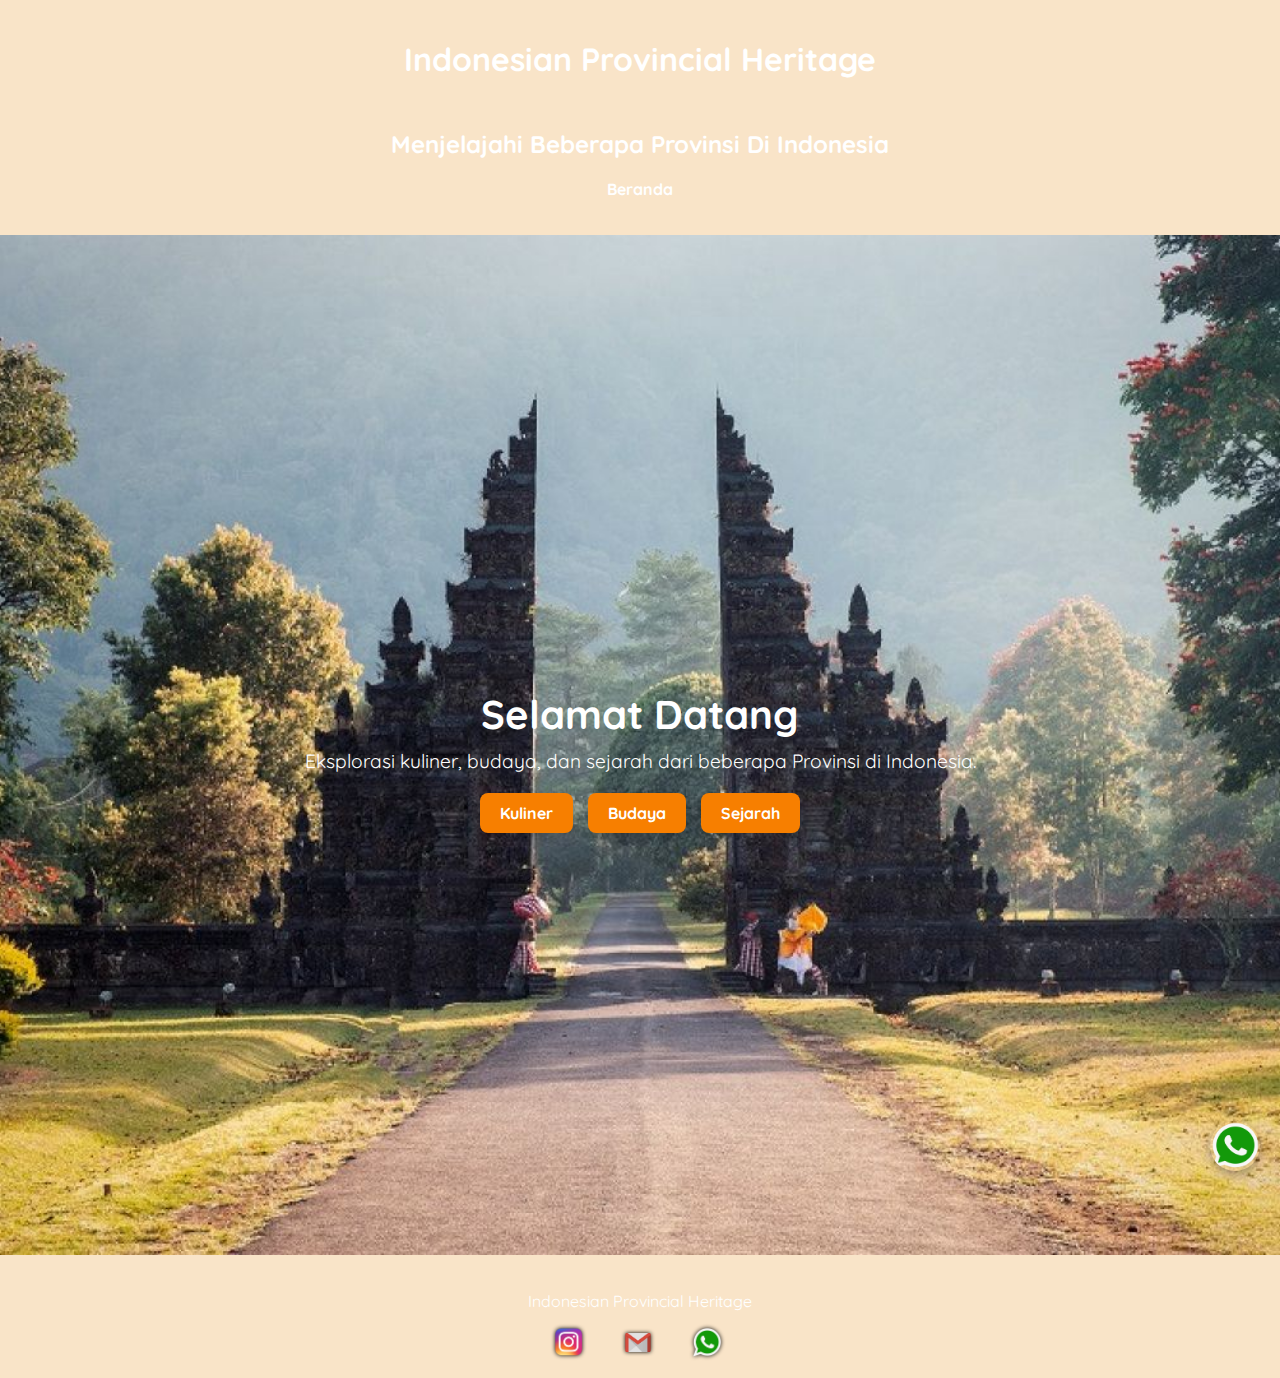
<file: index.html>
<!DOCTYPE html>
<html lang="id">
<head>
  <meta charset="UTF-8">
  <meta name="viewport" content="width=device-width, initial-scale=1.0">
  <link href="https://fonts.googleapis.com/css2?family=Quicksand&display=swap" rel="stylesheet">
  <title>Beranda</title>
  <link rel="stylesheet" href="style.css" />
</head>
<body class="beranda">
  <header>
    <h1>Indonesian Provincial Heritage</h1>
    <nav>
      <h2>Menjelajahi Beberapa Provinsi Di Indonesia</h2>
      <ul class="menu-utama">
        <li><a href="Tentang.html">Tentang Kami</a></li>
        <li><a href="kuliner.html">Daftar Kuliner</a></li>
        <li><a href="provinsi.html">Provinsi</a></li>
        <li><a href="index.html">Beranda</a></li>
        <li><a href="budaya.html">Budaya</a></li>
        <li><a href="sejarah.html">Kisah Sejarah</a></li>
        <li><a href="ulasan.html">Ulasan</a></li>
      </ul>
    </nav>
  </header>

  <section class="beranda-section">
    <div class="beranda-overlay">
      <h2>Selamat Datang</h2>
      <p>Eksplorasi kuliner, budaya, dan sejarah dari beberapa Provinsi di Indonesia.</p>
      <div class="jelajahi-wrapper">
        <a href="kuliner.html" class="cta-button">Kuliner</a>
        <a href="budaya.html" class="cta-button">Budaya</a>
        <a href="sejarah.html" class="cta-button">Sejarah</a>
      </div>
    </div>
  </section>

  <a href="https://wa.me/6283808627449" class="wa-float" target="_blank">
    <img src="image/whatsapp-logo-png-hd-2.png" alt="WhatsApp">
  </a>

  <footer>
    <p>Indonesian Provincial Heritage</p>
    <div style="margin-top: 10px;">
      <a href="https://www.instagram.com/xthitya" target="_blank">
        <img src="image/Instagram-IG-Logo-Transparent-Image.png" alt="Instagram" style="width: 30px; vertical-align: middle;">
      </a>
      <a href="mailto:aditiya040101@gmail.com" style="margin-left: 20px;">
        <img src="image/email.png" alt="Email" style="width: 30px; vertical-align: middle;">
      </a>
      <a href="https://wa.me/6283808627449" target="_blank" style="margin-left: 20px;">
        <img src="image/whatsapp-logo-png-hd-2.png" alt="WhatsApp" style="width:30px; vertical-align: middle;">
      </a>
    </div>
  </footer>

  <script src="script.js"></script>
</body>
</html>
</file>
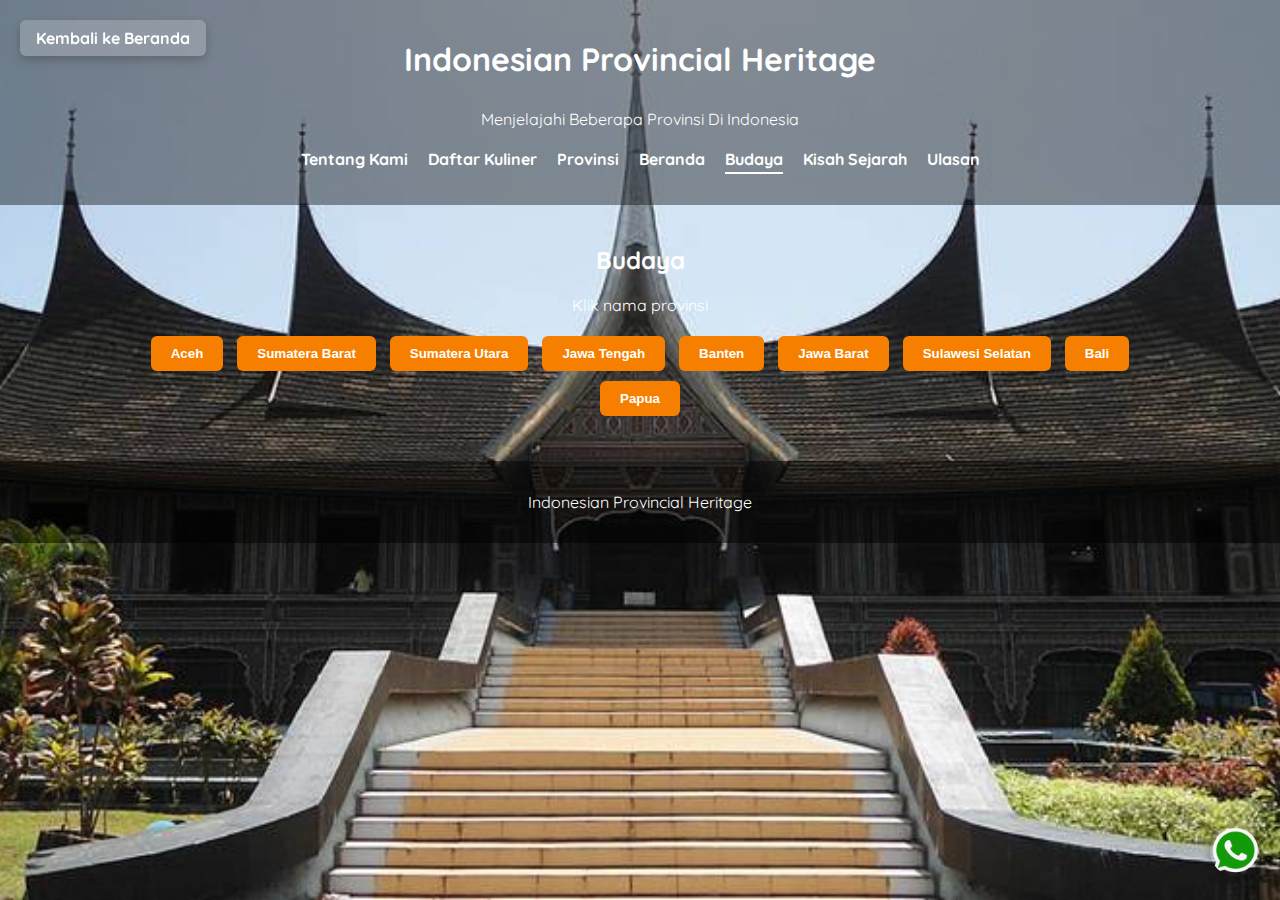
<file: budaya.html>
<!DOCTYPE html>
<html lang="id">
<head>
  <meta charset="UTF-8" />
  <meta name="viewport" content="width=device-width, initial-scale=1.0" />
  <link href="https://fonts.googleapis.com/css2?family=Quicksand&display=swap" rel="stylesheet">
  <title>Budaya Indonesia</title>
  <link rel="stylesheet" href="style.css">
  <script src="script.js" defer></script>
</head>
<body class="bg-indonesia">
  <a href="index.html" class="back-to-home">Kembali ke Beranda</a>
  <header>
    <h1>Indonesian Provincial Heritage</h1>
    <nav>
      <h>Menjelajahi Beberapa Provinsi Di Indonesia</h>
      <ul>
        <li><a href="Tentang.html">Tentang Kami</a></li>
        <li><a href="kuliner.html">Daftar Kuliner</a></li>
        <li><a href="provinsi.html">Provinsi</a></li>
        <li><a href="index.html">Beranda</a></li>
        <li><a href="budaya.html" class="active">Budaya</a></li>
        <li><a href="sejarah.html">Kisah Sejarah</a></li>
        <li><a href="ulasan.html">Ulasan</a></li>
      </ul>
    </nav>
  </header>

  <section class="section aktif">
    <h2>Budaya</h2>
    <p>Klik nama provinsi</p>

    <div class="daftar-provinsi">
      <button onclick="tampilkanBudaya('aceh')">Aceh</button>
      <button onclick="tampilkanBudaya('sumbar')">Sumatera Barat</button>
      <button onclick="tampilkanBudaya('sumut')">Sumatera Utara</button>
      <button onclick="tampilkanBudaya('jateng')">Jawa Tengah</button>
      <button onclick="tampilkanBudaya('banten')">Banten</button>
      <button onclick="tampilkanBudaya('jabar')">Jawa Barat</button>
      <button onclick="tampilkanBudaya('sulsel')">Sulawesi Selatan</button>
      <button onclick="tampilkanBudaya('bali')">Bali</button>
      <button onclick="tampilkanBudaya('papua')">Papua</button>
    </div>
    <!-- Budaya Aceh -->
<div id="budaya-aceh" class="konten-budaya" style="display:none;">
      <h2>Aceh</h2>
      <div class="budaya-list">
        <div class="budaya-item">
        <img src="image/Tari Saman, Aceh.jpeg" alt="Tari Saman">
        <h4 class="judul-item">Tari Saman</h4>
        <p>Tarian duduk yang dilakukan secara berkelompok,penuh semangat dan kecepatan,sering dipertunjukkan dalam acara adat.</p>
        </div>
  <div class="budaya-item">
     <img src="image/Tari Likok Pulo.jpeg" alt="Tari Likok Pulo"/>
     <h4 class="judul-item">Tari Likok Pulo</h4>
     <p>Tarian khas dari Pulo Aceh,biasanya dibawakan oleh laki-laki.</p>
     </div>
  <div class="budaya-item">
     <img src="image/khanduri blang.jpg" alt="Khanduri"/>
     <h4 class="judul-item">Khanduri</h4>
     <p>Tradisi kenduri atau jamuan makan dalam berbagai acara.</p>
     </div>
  </div>
</div>

<!-- budaya Provinsi sumatera barat -->
  <div id="budaya-sumbar" class="konten-budaya" style="display:none;">
    <h2>Sumatera Barat</h2>
    <div class="budaya-list">
    <div class="budaya-item">
     <img src="image/Tari Piring.jpeg" alt="Tari Piring"/>
     <h4 class="judul-item">Tari Piring</h4>
     <p>Penari membawa piring di tangan sambil menari cepat. Tari ini sering ditampilkan saat pesta adat atau penyambutan tamu.</p>
     </div>
  <div class="budaya-item">
     <img src="image/Talempong.jpeg" alt="Talempong"/>
     <h4 class="judul-item">Talempong</h4>
     <p>Talempong merupakan gong kecil yang merupakan asal muasal nama talempong yang terdiri dari empat atau lima talempong beserta gong dan gendang lainnya .</p>
     </div>
  <div class="budaya-item">
     <img src="image/pakaian adat sumatera barat.jpg" alt="Pakaian Adat"/>
     <h4 class="judul-item">Pakaian Adat</h4>
     <p>Pakaian adat Sumatera Barat memiliki desain yang unik dan menarik. Di antara ragam pakaian adat di Indonesia, pakaian adat Sumatera Barat ini menjadi salah satu yang paling mencolok dan mudah dikenali.</p>
    </div>
   </div>
</div>

<!-- budaya Provinsi sumatera utara -->
  <div id="budaya-sumut" class="konten-budaya" style="display:none;">
    <h2>Sumatera Utara</h2>
     <div class="budaya-list">
     <div class="budaya-item">
    <img src="image/Tortor - Wikiwand.jpeg" alt="Tari Tor Tor"/>
    <h4 class="judul-item">Tari Tor Tor</h4>
    <p>Tarian suku Batak yang dilakukan dalam acara adat, pernikahan, kematian, dan penyambutan tamu.</p>
    </div>
  <div class="budaya-item">
    <img src="image/gondang 1.jpeg" alt="Gondang"/>
    <h4 class="judul-item">Gondang</h4>
    <p>Musik Batak menggunakan alat musik tradisional seperti gondang sabangunan, taganing, hasapi, dan suling.</p>
    </div>
  <div class="budaya-item">
    <img src="image/baju ulos.jpeg" alt="Baju Ulos"/>
    <h4 class="judul-item">Baju Ulos</h4>
    <p>Ulos dikenakan dalam pernikahan, kelahiran, kematian, dan simbol kasih sayang.</p>
    </div>
   </div>
</div>

<!-- budaya Provinsi jateng -->
  <div id="budaya-jateng" class="konten-budaya" style="display:none;">
    <h2>Jawa Tengah</h2>
    <div class="budaya-list">
    <div class="budaya-item">
    <img src="image/Wayang kulit from Indonesia.jpeg" alt="Wayang Kulit"/>
    <h4 class="judul-item">Wayang Kulit</h4>
    <p>Wayang adalah teater boneka tradisional Indonesia .Wayang adalah bentuk kuno dari cerita yang dikenal karena boneka yang rumit dan gaya musik yang kompleks.</p>
    </div>
  <div class="budaya-item">
    <img src="image/gambyong-tari.jpg" alt="Tari Gambyong"/>
    <h4 class="judul-item">Tari Gambyong</h4>
    <p>Gambyong merupakan salah satu tari tradisional Jawa yang berasal dari Surakarta, Jawa Tengah, Indonesia. Tari ini sudah ada sejak zaman dahulu, dan mulai ditampilkan di Keraton Mangkunegaran pada era 1916 hingga 1944.</p>
    </div>
  <div class="budaya-item">
    <img src="image/Gamelan.jpeg" alt="Gamelan"/>
    <h4 class="judul-item">Gamelan</h4>
    <p>Gamelan Jawa Barat, yang dikenal dengan sebutan Gamelan Degung, merupakan salah satu ensambel musik tradisional khas masyarakat Sunda. Gamelan ini memiliki suara yang lembut dan mendayu, serta menggunakan sistem laras pelog degung yang membedakannya dari gamelan Jawa Tengah maupun Bali.</p>
    </div>
   </div>
</div>

<!-- budaya Provinsi banten -->
 <div id="budaya-banten" class="konten-budaya" style="display:none;">
    <h2>Banten</h2>
    <div class="budaya-list">
  <div class="budaya-item">
    <img src="image/Tari Rampak Bedug.JPG" alt="Rampak Bedug"/>
    <h4 class="judul-item">Rampak Bedug</h4>
    <p>Pertunjukan memukul bedug besar secara serempak dan ritmis.Sering dipentaskan dalam festival budaya dan hari besar Islam.</p>
    </div>
  <div class="budaya-item">
    <img src="image/Tari Topeng.jpeg" alt="Tari Topeng"/>
    <h4 class="judul-item">Tari Topeng</h4>
    <p>penari memakai topeng dan mengisahkan cerita rakyat.</p>
    </div>
  <div class="budaya-item">
     <img src="image/Seba Baduy.jpeg" alt="Seba Baduy"/>
     <h4 class="judul-item">Seba Baduy</h4>
    <p>tradisi tahunan suku Baduy berjalan kaki dari desa ke pusat pemerintahan Serang untuk menyerahkan hasil bumi sebagai tanda hormat.</p>
    </div>
   </div>
</div>

<!-- budaya Provinsi jabar -->
  <div id="budaya-jabar" class="konten-budaya" style="display:none;">
    <h2>Jawa Barat</h2>
    <div class="budaya-list">
    <div class="budaya-item">
     <img src="image/Tari Jaipong.jpeg" alt="Tari Jaipong"/>
     <h4 class="judul-item">Tari Jaipong</h4>
     <p>gerak enerjik dan lincah, campuran tradisi dan modern. Populer di acara hajatan atau penyambutan.</p>
     </div>
  <div class="budaya-item">
     <img src="image/Wayang Golek - Sculpture Puppet Show.jpeg" alt="Wayang Golek"/>
     <h4 class="judul-item">Wayang Golek</h4>
     <p>boneka kayu yang dimainkan dalang dengan cerita dari Mahabharata, Ramayana, dan kisah lokal.</p>
     </div>
  <div class="budaya-item">
     <img src="image/angklung.jpeg" alt="Angklung"/>
     <h4 class="judul-item">Angklung</h4>
     <p>alat musik dari bambu yang dimainkan dengan cara digoyang.</p>
     </div>
   </div>
</div>

<!-- budaya Provinsi sulsel -->
  <div id="budaya-sulsel" class="konten-budaya" style="display:none;">
    <h2>Sulawesi Selatan</h2>
    <div class="budaya-list">
    <div class="budaya-item">
     <img src="image/Tari Pakarena.jpeg" alt="Tari Pakarena"/>
     <h4 class="judul-item">Tari Pakarena</h4>
     <p>tarian wanita lemah lembut, penuh simbol kesetiaan dan penghormatan.</p>
     </div>
  <div class="budaya-item">
     <img src="image/kecapi.jpeg" alt="Kecapi"/>
     <h4 class="judul-item">Kecapi</h4>
     <p>Merupakan alat musik petik dari Sulawesi Selatan khususnya suku  Bugis. Kecapi  biasanya ditampilkan pada acara penjemputan para tamu, perkawinan, hajatan, bahkan hiburan pada hari ulang tahun.</p>
     </div>
  <div class="budaya-item">
     <img src="image/rambu tuka 2.jpg" alt="Rambu Tuka"/>
     <h4 class="judul-item">Rambu Tuka</h4>
     <p>upacara syukuran saat rumah baru selesai dibangun.</p>
     </div>
   </div>
 </div>

<!-- budaya Provinsi bali -->
  <div id="budaya-bali" class="konten-budaya" style="display:none;">
    <h2>Bali</h2>
    <div class="budaya-list">
     <div class="budaya-item">
     <img src="image/wayang kulit bali.jpg" alt="Wayang Kulit Bali"/>
     <h4 class="judul-item">Wayang Kulit Bali</h4>
     <p>memiliki gaya dan cerita khas yang berbeda dari Jawa.</p>
     </div>
  <div class="budaya-item">
     <img src="image/bali kecak.jpeg" alt="Tari Kecak"/>
     <h4 class="judul-item">Tari Kecak</h4>
     <p>Tanpa musik, hanya irama "cak" dari puluhan penari pria; menceritakan Ramayana.</p>
     </div>
  <div class="budaya-item">
     <img src="image/ngaben.jpeg" alt="Ngaben"/>
     <h4 class="judul-item">Ngaben</h4>
     <p>upacara pembakaran jenazah sebagai proses penyucian roh menuju reinkarnasi.</p>
  </div>
  </div>
 </div>

 <!-- budaya Provinsi papua -->
  <div id="budaya-papua" class="konten-budaya" style="display:none;">
    <h2>Papua</h2>
    <div class="budaya-list">
    <div class="budaya-item">
     <img src="image/Upacara Adat Papua Bakar Batu.jpg" alt="Upacara Bakar Batu"/>
     <h4 class="judul-item">Upacara Bakar Batu</h4>
     <p>Bakar Batu adalah tradisi memasak bersama dengan cara membakar batu untuk memanggang daging dan umbi-umbian.</p>
     </div>
  <div class="budaya-item">
     <img src="image/Pikon.jpg" alt="Pikon"/>
     <h4 class="judul-item">Pikon</h4>
     <p>Alat musik tiup dari bambu kecil, dimainkan oleh suku Dani. Menghasilkan suara mirip siulan burung.</p>
     </div>
  <div class="budaya-item">
     <img src="image/Noken.jpg" alt="Tradisi Noken"/>
     <h4 class="judul-item">Tradisi Noken</h4>
     <p>Noken adalah tas rajutan khas Papua yang dibuat dari serat kayu atau kulit pohon. Dipakai di kepala atau pundak.Simbol kehidupan dan kedewasaan perempuan.</p>
  </div>
  </div>
 </div>
 </section>

  <a href="https://wa.me/6283808627449" class="wa-float" target="_blank">
  <img src="image/whatsapp-logo-png-hd-2.png" alt="WhatsApp">
</a>

  <footer>
    <p>Indonesian Provincial Heritage</p>
  </footer>
</body>
</html>
</file>
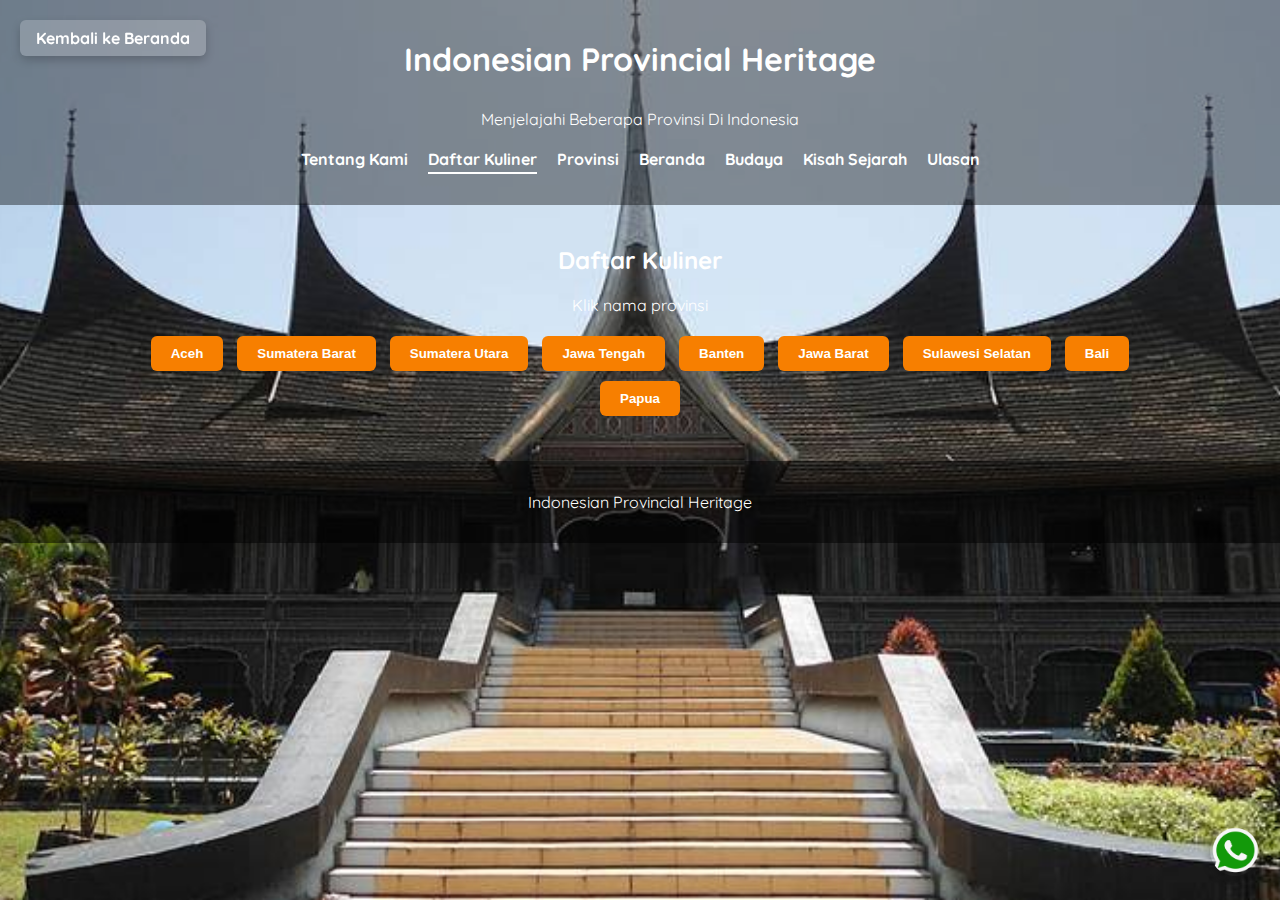
<file: kuliner.html>
<!DOCTYPE html>
<html lang="id">
<head>
  <meta charset="UTF-8" />
  <link href="https://fonts.googleapis.com/css2?family=Quicksand&display=swap" rel="stylesheet">
  <meta name="viewport" content="width=device-width, initial-scale=1.0" />
  <title>Kuliner Khas Daerah</title>
  <link rel="stylesheet" href="style.css" />
  <script src="script.js" defer></script>
</head>
<body class="bg-indonesia">
    <a href="index.html" class="back-to-home">Kembali ke Beranda</a>
  <header>
    <h1>Indonesian Provincial Heritage</h1>
    <nav>
      <h>Menjelajahi Beberapa Provinsi Di Indonesia</h>
      <ul>
        <li><a href="Tentang.html">Tentang Kami</a></li>
        <li><a href="kuliner.html" class="active">Daftar Kuliner</a></li>
        <li><a href="provinsi.html">Provinsi</a></li>
        <li><a href="index.html">Beranda</a></li>
        <li><a href="budaya.html">Budaya</a></li>
        <li><a href="sejarah.html">Kisah Sejarah</a></li>
        <li><a href="ulasan.html">Ulasan</a></li>

      </ul>
    </nav>
  </header>

  <section class="section aktif">
    <h2>Daftar Kuliner</h2>
    <p>Klik nama provinsi</p>
    <div class="daftar-provinsi">
     <button onclick="tampilkanKuliner('aceh')">Aceh</button>
    <button onclick="tampilkanKuliner('sumbar')">Sumatera Barat</button>
    <button onclick="tampilkanKuliner('sumut')">Sumatera Utara</button>
    <button onclick="tampilkanKuliner('jateng')">Jawa Tengah</button>
    <button onclick="tampilkanKuliner('Banten')">Banten</button>
    <button onclick="tampilkanKuliner('jabar')">Jawa Barat</button>
    <button onclick="tampilkanKuliner('sulsel')">Sulawesi Selatan</button>
    <button onclick="tampilkanKuliner('bali')">Bali</button>
    <button onclick="tampilkanKuliner('papua')">Papua</button>
    </div>

    <!-- Provinsi aceh -->
  <div id="kuliner-aceh" class="konten-kuliner" style="display:none;">
    <h2>Aceh</h2>
    <div class="kuliner-list"> 
    <div class="kuliner-item">
      <img src="image/Mie Aceh, Khas Aceh.jpg" alt="Mie Aceh">
       <h4 class="judul-item">Mie Aceh</h4>
      <p>Mie berwarna kuning tebal dengan cita rasa pedas dan kaya rempah. Disajikan dengan daging sapi, kambing, atau seafood.</p>
    </div> 
    <div class="kuliner-item">
      <img src="image/Kue Timpan, Khas Aceh.jpg" alt="Kue Timphan">
      <h4 class="judul-item">Kue Timphan</h4>
      <p>Kue tradisional berbahan dasar pisang yang dibungkus daun pisang dan dikukus.</p>
    </div>
    <div class="kuliner-item">
      <img src="image/eungkot keumamah.avif" alt="Eungkot Keumamah">
      <h4 class="judul-item">Eungkot Keumamah</h4>
      <p>Olahan ikan tongkol yang dikeringkan, kemudian dimasak kembali dengan bumbu khas Aceh.</p>
    </div>
    </div>
    </div>

<!-- Provinsi sumatera barat -->
  <div id="kuliner-sumbar" class="konten-kuliner" style="display:none;">
    <h2>Sumatera Barat</h2>
    <div class="kuliner-list"> 
    <div class="kuliner-item">
      <img src="image/rendang.jpg" alt="Rendang">
      <h4 class="judul-item">Rendang</h4>
      <p>Masakan kaya rempah khas Minangkabau.</p>
    </div>
<div class="kuliner-item">
      <img src="image/Balado ikan seluang.jpg" alt="Balado Ikan seluang">
      <h4 class="judul-item">Balado Ikan seluang</h4>
      <p>Ikan goreng disiram sambal cabai merah pedas ala Minang.</p>
      </div> 
 <div class="kuliner-item">
      <img src="image/Dendeng balado.jpg" alt="Dendeng Balado">
       <h4 class="judul-item">Dendeng Balado</h4>
      <p>Daging sapi yang diiris tipis dan digoreng kering, lalu disiram sambal balado pedas. </p>
    </div>
    </div>
  </div>


<!-- Provinsi sumatera utara -->
  <div id="kuliner-sumut" class="konten-kuliner" style="display:none;">
    <h2>Sumatera Utara</h2>
    <div class="kuliner-list"> 
    <div class="kuliner-item">
      <img src="image/bika-ambon.jpg" alt="Bika Ambon">
      <h4 class="judul-item">Bika Ambon</h4>
      <p>Kue khas Medan berwarna kuning dengan tekstur berserat dan kenyal.</p>
    </div>
  <div class="kuliner-item">
      <img src="image/naniura khas batak.webp" alt="Naniura">
      <h4 class="judul-item">Naniura</h4>
      <p>Ikan mas mentah yang diasamkan dengan jeruk jungga dan diberi bumbu rempah.</p>
     </div>
  <div class="kuliner-item">
      <img src="image/Lemang.jpg" alt="Lemang">
      <h4 class="judul-item">Lemang</h4>
      <p>Beras ketan dimasak dalam bambu bersama santan, dibakar di atas bara api.</p>
    </div>
    </div>
    </div>

  
<!-- Provinsi jawa tengah -->
  <div id="kuliner-jateng" class="konten-kuliner" style="display:none;">
    <h2>Jawa Tengah</h2>
    <div class="kuliner-list"> 
    <div class="kuliner-item">
      <img src="image/gudeg.jpg" alt="Gudeg">
      <h4 class="judul-item">Gudeg</h4>
      <p>Nangka muda manis khas Yogyakarta.</p>
    </div>
    <div class="kuliner-item">
      <img src="image/Garang Asem.jpg" alt="Garang Asem">
      <h4 class="judul-item">Garang Asem</h4>
      <p>Ayam dimasak dengan santan encer, belimbing wuluh, dan bumbu rempah, dibungkus daun pisang lalu dikukus.</p>
    </div>
    <div class="kuliner-item">
      <img src="image/Soto kudus.jpg" alt="Soto Kudus">
      <h4 class="judul-item">Soto Kudus</h4>
      <p>Soto khas Kudus dengan kuah bening, daging ayam atau kerbau, dan tauge. Disajikan dalam mangkuk kecil.</p>
    </div>
    </div>
  </div>


<!-- Provinsi banten -->
  <div id="kuliner-Banten" class="konten-kuliner" style="display:none;">
    <h2>Banten</h2>
    <div class="kuliner-list"> 
    <div class="kuliner-item">
    <img src="image/Rabeg Khas banten.jpg" alt="Rabeg">
    <h4 class="judul-item">Rabeg</h4>
    <p>Daging kambing dengan kuah manis-pedas khas Serang.</p>
  </div>
  <div class="kuliner-item">
    <img src="image/Sate Bandeng.jpg" alt="Sate Bandeng">
    <h4 class="judul-item">Sate Bandeng</h4>
    <p>Bandeng tanpa duri yang dibumbui dan dipanggang.</p>
  </div>
  <div class="kuliner-item">
    <img src="image/kue jojorong.jpg" alt="Kue Jojorong">
    <h4 class="judul-item">Kue Jojorong</h4>
    <p>Kue basah dari santan dan gula merah dalam daun pisang.</p>
  </div>
  </div>
 </div>

  
<!-- Provinsi jawa barat -->
  <div id="kuliner-jabar" class="konten-kuliner" style="display:none;">
  <h2>Jawa Barat</h3>
  <div class="kuliner-list"> 
  <div class="kuliner-item">
    <img src="image/karedok.jpg" alt="Karedok">
    <h4 class="judul-item">Karedok</h4>
    <p>Sayuran mentah disiram sambal kacang mentah khas Bandung.</p>
  </div>
  <div class="kuliner-item">
    <img src="image/Tahu-Gejrot.jpg" alt="Tahu Gejrot">
    <h4 class="judul-item">Tahu Gejrot</h4>
    <p>Tahu Gejrot Tahu goreng dengan kuah asam manis pedas dari Cirebon.</p>
  </div>
  <div class="kuliner-item">
    <img src="image/serabi1.jpg" alt="Surabi Bandung">
    <h4 class="judul-item">Surabi Bandung</h4>
    <p>Pancake tradisional dari tepung beras, dengan topping manis atau asin.</p>
  </div>
  </div>
 </div>

  
<!-- Provinsi Sulawesi Selatan -->
  <div id="kuliner-sulsel" class="konten-kuliner" style="display:none;">
  <h2>Sulawesi Selatan</h2>
  <div class="kuliner-list"> 
  <div class="kuliner-item">
    <img src="image/Coto Makassar.jpg" alt="Coto Makassar">
    <h4 class="judul-item">Coto Makassar</h4>
    <p>Sup jeroan sapi dengan kuah kacang khas Makassar, disajikan dengan ketupat.</p>
  </div>
  <div class="kuliner-item">
    <img src="image/pallubasa.jpg" alt="Pallubasa">
    <h4 class="judul-item">Pallubasa</h4>
    <p>Sup daging dan jeroan sapi dengan serundeng, khas Makassar.</p>
  </div>
  <div class="kuliner-item">
    <img src="image/barongko..jpg" alt="Barongko">
    <h4 class="judul-item">Barongko</h4>
    <p>Pisang kukus dengan santan dan telur dalam daun pisang, makanan penutup tradisional Bugis.</p>
  </div>
  </div>
</div>

<!-- Provinsi Bali -->
 <div id="kuliner-bali" class="konten-kuliner" style="display:none;">
    <h2>Bali</h2>
    <div class="kuliner-list"> 
    <div class="kuliner-item">
      <img src="image/Ayam betutu .jpg" alt="Ayam Betutu">
      <h4 class="judul-item">Ayam Betutu</h4>
      <p>Ayam berbumbu khas Bali.</p>
    </div>
   <div class="kuliner-item">
    <img src="image/sate lilit.jpg" alt="Sate Lilit">
    <h4 class="judul-item">Sate Lilit</h4>
    <p>Daging cincang berbumbu yang dililitkan pada batang serai lalu dibakar.</p>
  </div>
  <div class="kuliner-item">
    <img src="image/lawar bali.jpg" alt="Lawar">
    <h4 class="judul-item">Lawar</h4>
    <p>Campuran daging, kelapa, dan bumbu khas Bali, kadang menggunakan darah sebagai penyedap.</p>
  </div>
  </div>
 </div>

 <!-- Provinsi Papua -->
  <div id="kuliner-papua" class="konten-kuliner" style="display:none;">
    <h2>Papua</h2>
    <div class="kuliner-list"> 
    <div class="kuliner-item">
      <img src="image/Papeda Papua.jpeg" alt="Papeda">
      <h4 class="judul-item">Papeda</h4>
      <p>Papeda adalah makanan pokok masyarakat Papua dan Maluku yang terbuat dari sagu. Teksturnya kental dan lengket seperti lem, berwarna putih bening, dan tidak berasa. Papeda biasanya disajikan dengan ikan kuah kuning yang gurih, serta sayuran seperti bunga pepaya atau kangkung.</p>
      </div>
  <div class="kuliner-item">
    <img src="image/Ikan Bakar Manokwari.jpeg" alt="Ikan Bakar Manokwari">
    <h4 class="judul-item">Ikan Bakar Manokwari</h4>
    <p>Ikan Bakar Manokwari adalah sajian ikan laut (biasanya tongkol atau cakalang) yang dibakar dan disajikan dengan sambal khas Manokwari yang dibuat dari cabai rawit, bawang merah, dan jeruk nipis.</p>
    </div>
  <div class="kuliner-item">
    <img src="image/Udang Selingkuh1.jpeg" alt="Udang Selingkuh">
    <h4 class="judul-item">Udang Selingkuh</h4>
    <p>Udang Selingkuh merupakan udang air tawar endemik dari Wamena yang memiliki capit menyerupai kepiting atau lobster. Disebut “selingkuh” karena bentuknya seperti hasil “perselingkuhan” udang dan kepiting.</p>
    </div>
  </div>
 </div>
 </section>

 <a href="https://wa.me/6283808627449" class="wa-float" target="_blank">
  <img src="image/whatsapp-logo-png-hd-2.png" alt="WhatsApp">
</a>

  <footer>
    <p>Indonesian Provincial Heritage</p>
  </footer>
</body>
</html>
</file>
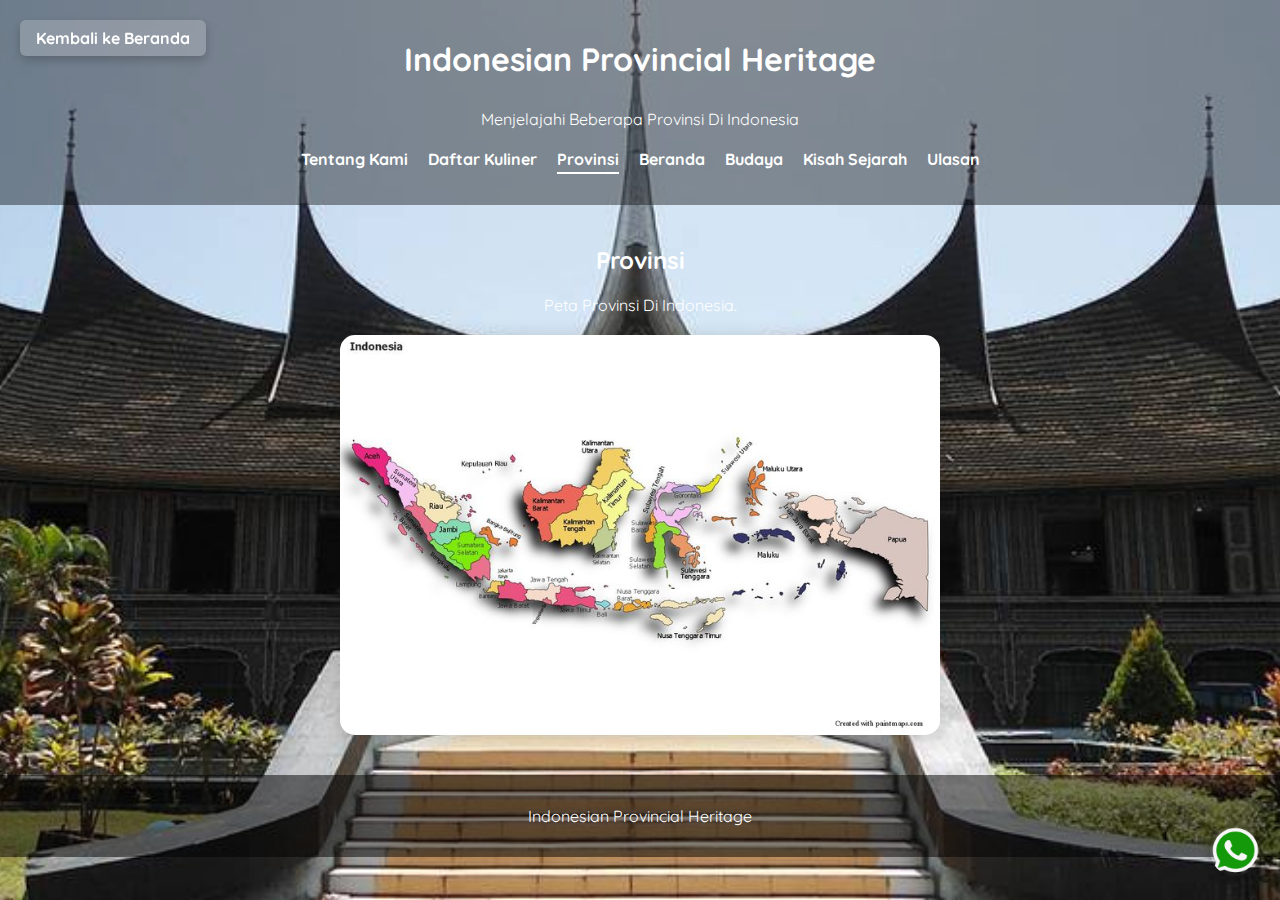
<file: provinsi.html>
<!DOCTYPE html>
<html lang="id">
<head>
  <meta charset="UTF-8" />
  <link href="https://fonts.googleapis.com/css2?family=Quicksand&display=swap" rel="stylesheet">
  <meta name="viewport" content="width=device-width, initial-scale=1.0" />
  <title>Kuliner Khas Daerah</title>
  <link rel="stylesheet" href="style.css" />
  <script src="script.js" defer></script>
</head>
<body class="bg-indonesia">
    <a href="index.html" class="back-to-home">Kembali ke Beranda</a>
  <header>
    <h1>Indonesian Provincial Heritage</h1>
    <nav>
      <h>Menjelajahi Beberapa Provinsi Di Indonesia</h>
      <ul>
        <li><a href="Tentang.html">Tentang Kami</a></li>
        <li><a href="kuliner.html">Daftar Kuliner</a></li>
        <li><a href="provinsi.html" class="active">Provinsi</a></li>
        <li><a href="index.html">Beranda</a></li>
        <li><a href="budaya.html">Budaya</a></li>
        <li><a href="sejarah.html">Kisah Sejarah</a></li>
        <li><a href="ulasan.html">Ulasan</a></li>
       
      </ul>
    </nav>
  </header>
  <body>
<section class="section aktif">
    <h2>Provinsi</h2>
    <p>Peta Provinsi Di Indonesia.</p>
    <img src="image/Peta Provinsi.jpg" alt="Peta Provinsi Indonesia" class="gambar-beranda">
  </section>

 <a href="https://wa.me/6283808627449" class="wa-float" target="_blank">
  <img src="image/whatsapp-logo-png-hd-2.png" alt="WhatsApp">
</a>

 <footer>
    <p>Indonesian Provincial Heritage</p>
  </footer>

</body>
</html>
</file>
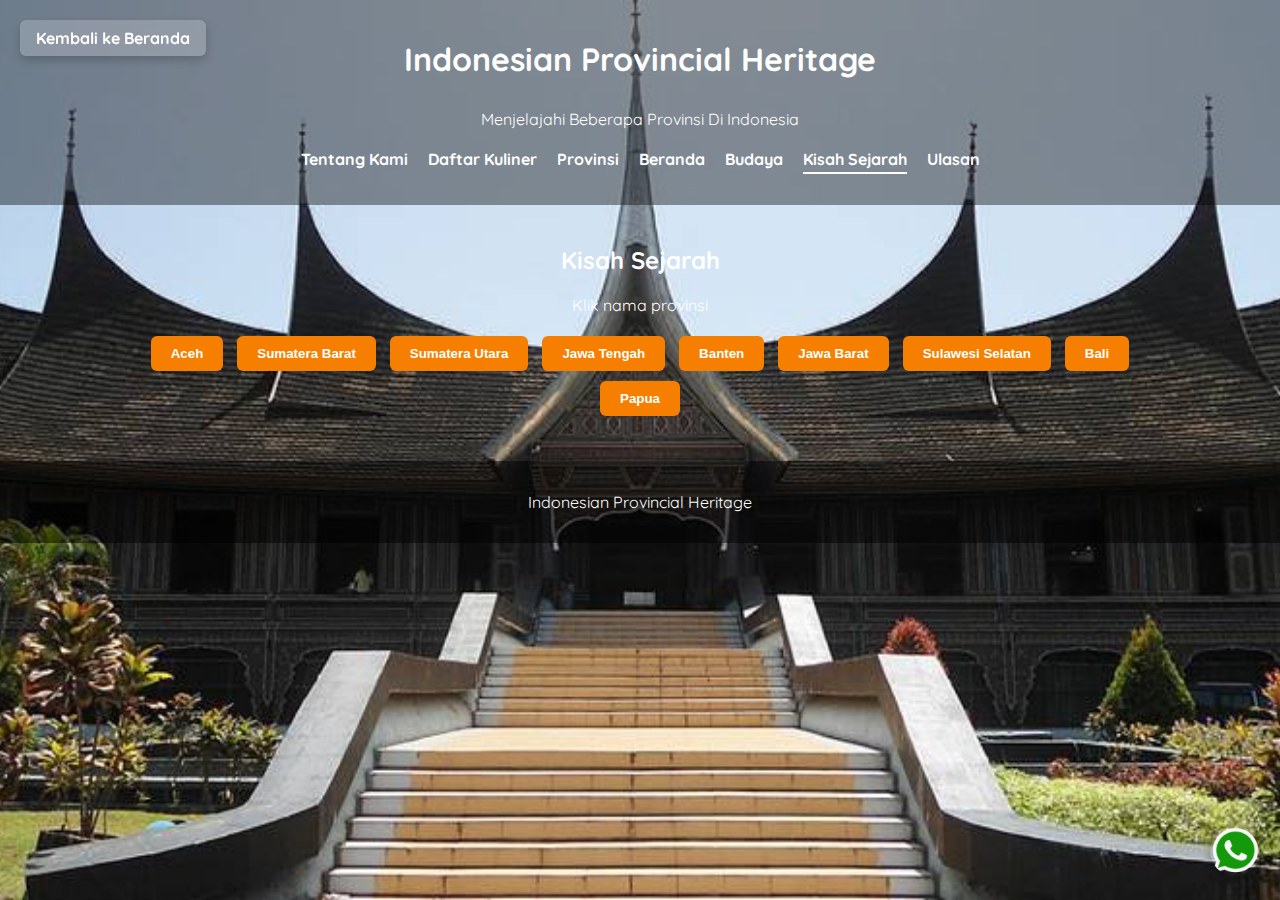
<file: sejarah.html>
<!DOCTYPE html>
<html lang="id">
<head>
  <meta charset="UTF-8" />
  <link href="https://fonts.googleapis.com/css2?family=Quicksand&display=swap" rel="stylesheet">
  <meta name="viewport" content="width=device-width, initial-scale=1.0" />
  <title>Kisah Sejarah</title>
  <link rel="stylesheet" href="style.css" />
  <script src="script.js" defer></script>
</head>
<body class="bg-indonesia">
    <a href="index.html" class="back-to-home">Kembali ke Beranda</a>
  <header>
    <h1>Indonesian Provincial Heritage</h1>
    <nav>
      <h>Menjelajahi Beberapa Provinsi Di Indonesia</h>
      <ul>
        <li><a href="Tentang.html">Tentang Kami</a></li>
        <li><a href="kuliner.html">Daftar Kuliner</a></li>
        <li><a href="provinsi.html">Provinsi</a></li>
        <li><a href="index.html">Beranda</a></li>
        <li><a href="budaya.html">Budaya</a></li>
        <li><a href="sejarah.html" class="active">Kisah Sejarah</a></li>
        <li><a href="ulasan.html">Ulasan</a></li>
      </ul>
    </nav>
  </header>

  <section class="section aktif">
    <h2>Kisah Sejarah</h2>
    <p>Klik nama provinsi</p>

    <div class="daftar-provinsi">
      <button onclick="tampilkanKisahsejarah('aceh')">Aceh</button>
      <button onclick="tampilkanKisahsejarah('sumbar')">Sumatera Barat</button>
      <button onclick="tampilkanKisahsejarah('sumut')">Sumatera Utara</button>
      <button onclick="tampilkanKisahsejarah('jateng')">Jawa Tengah</button>
      <button onclick="tampilkanKisahsejarah('banten')">Banten</button>
      <button onclick="tampilkanKisahsejarah('jabar')">Jawa Barat</button>
      <button onclick="tampilkanKisahsejarah('sulsel')">Sulawesi Selatan</button>
      <button onclick="tampilkanKisahsejarah('bali')">Bali</button>
      <button onclick="tampilkanKisahsejarah('papua')">Papua</button>
    </div>

    <!-- Kisah sejarah provinsi ACEH -->
    <div id="kisahsejarah-aceh" class="konten-sejarah" style="display:none;">
      <h2>Aceh</h2>
      <div class="kisahsejarah-list">
      <div class="kisahsejarah-item">
      <img src="image/suktan iskandar muda.jpeg" alt="Sultan iskandar mudah" />
      <p><h1>Sultan iskandar mudah</h1>Sultan Iskandar Muda adalah salah satu tokoh penting dalam sejarah Aceh yang memerintah Kesultanan Aceh pada abad ke-17. Di bawah kepemimpinannya, Aceh mencapai puncak kejayaannya sebagai pusat perdagangan dan kekuatan maritim di Asia Tenggara.</p>
      </div>
    <div class="kisahsejarah-item">
      <img src="image/perang aceh.jpeg" alt="Perang Aceh" />
      <p><h1>Perang Aceh</h1>Perang Aceh (1873–1904) merupakan perjuangan rakyat Aceh melawan penjajahan Belanda. Perang ini dikenal sebagai salah satu perlawanan terpanjang dalam sejarah kolonial di Indonesia dan menjadi simbol semangat juang masyarakat Aceh.</p>
      </div>
    <div class="kisahsejarah-item">
       <img src="image/Cut Nyak Dhien Pahlawan Wanita Dari Aceh.jpeg" alt="Cut Nyak Dhien" />
       <p><h1>Cut Nyak Dhien</h1>Cut Nyak Dhien adalah pahlawan nasional yang berjuang melawan Belanda setelah kematian suaminya, Teuku Umar. Ia dikenal karena keberaniannya dan keteguhannya membela tanah kelahirannya hingga akhir hayatnya.</p>
       </div>
      </div>
    </div>

  <!-- Kisah sejarah provinsi sumatera barat  -->
  <div id="kisahsejarah-sumbar" class="konten-sejarah" style="display:none;">
    <h2>Sumatera Barat</h2>
    <div class="kisahsejarah-list">
      <div class="kisahsejarah-item">
      <img src="image/perang padri.jpeg" alt="Perang Padri" />
      <p><h1>Perang Padri</h1>Perang Padri (1803–1837) adalah konflik antara kaum ulama (Padri) dan kaum adat di Minangkabau. Perang ini kemudian melibatkan Belanda dan menjadi simbol perlawanan rakyat Sumbar terhadap kolonialisme.</p>
      </div>
    <div class="kisahsejarah-item">
      <img src="image/Tuanku imam bonjol.jpeg" alt="Tuanku Imam Bonjol" />
      <p><h1>Tuanku Imam Bonjol</h1>Tokoh utama dalam Perang Padri, dikenal karena keberaniannya melawan Belanda dan membela nilai-nilai Islam. Ia diasingkan oleh Belanda dan wafat di Minahasa, Sulawesi Utara.</p>
      </div>
    <div class="kisahsejarah-item">
      <img src="image/Sekolah Thawalib.jpg" alt="Sekolah Thawalib" />
      <p><h1>Sekolah Thawalib</h1>Sebuah sekolah Islam modern di Padang Panjang yang menjadi pusat pendidikan dan pemikiran kebangsaan. Banyak tokoh pergerakan nasional berasal dari sini.</p>
      </div>
    </div>
  </div>

  <!-- Kisah sejarah provinsi sumatera utara  -->
  <div id="kisahsejarah-sumut" class="konten-sejarah" style="display:none;">
    <h2>Sumatera Utara</h2>
    <div class="kisahsejarah-list">
    <div class="kisahsejarah-item">
    <img src="image/pemuda medan.jpg" alt="Pemuda Medan 1945" />
    <p><h1>Pemuda Medan 1945</h1>Setelah proklamasi kemerdekaan, pemuda-pemuda Medan menghadapi tentara Belanda dan Inggris dalam mempertahankan kemerdekaan. Pertempuran ini dikenal sebagai bagian dari Medan Area.</p>
      </div>
 <div class="kisahsejarah-item">
    <img src="image/perang batak.jpeg" alt="Perang Batak" />
    <p><h1>Perang Batak</h1>Perang Batak adalah perang antar rakyat Batak dengan pasukan Belanda di Batak, Sumatera pada 1878-1907. Perang ini dipimpin oleh Raja Sisingamangaraja XII. Pada awalnya, Batak adalah salah satu wilayah di Sumatera yang belum dikuasai oleh Belanda.</p>
      </div>
 <div class="kisahsejarah-item">
      <img src="image/Raja Sisingamangaraja XII Pahlawan Nasional dari Tanah Batak.jpeg" alt="Sisingamangaraja XII" />
      <p><h1>Sisingamangaraja XII</h1>Patuan Bosar Sinambela Ginoar Ompu Pulo Batu , lebih dikenal sebagai Si Singamangaraja XII (18 Februari 1845 – 17 Juni 1907), adalah pendeta-raja terakhir suku Batak di Sumatera Utara . Dalam perjalanannya berperang gerilya melawan penjajahan Belanda di Sumatera sejak tahun 1878 dan seterusnya, ia tewas dalam pertempuran kecil dengan pasukan Belanda pada tahun 1907.</p>
      </div>
    </div>
  </div>

  <!-- Kisah sejarah provinsi jawa tengah  -->
  <div id="kisahsejarah-jateng" class="konten-sejarah" style="display:none;">
    <h2>Jawa Tengah</h2>
      <div class="kisahsejarah-list">
      <div class="kisahsejarah-item">
      <img src="image/perang diponogoro.jpeg" alt="Perang Diponegoro" />
      <p><h1>Perang Diponegoro</h1>Perang besar antara Pangeran Diponegoro dan pemerintah kolonial Belanda. Perang ini melibatkan rakyat Jawa dan berlangsung di berbagai wilayah Jawa Tengah seperti Magelang, Yogyakarta, dan sekitarnya.</p>
      </div>
 <div class="kisahsejarah-item">
      <img src="image/Keraton Surakarta Ca_1910.jpeg" alt="Keraton Surakarta" />
      <p><h1>Keraton Surakarta</h1>Keraton Kasunanan Surakarta merupakan pusat kekuasaan tradisional Mataram Islam setelah pembagian kerajaan. Ia memainkan peran penting dalam sejarah budaya dan politik di Jawa Tengah sejak abad ke-18.</p>
      </div>
 <div class="kisahsejarah-item">
      <img src="image/kartini.jpeg" alt="RA Kartini" />
      <p><h1>RA Kartini</h1>Lahir di Jepara, Raden Ajeng Kartini adalah pelopor emansipasi wanita Indonesia. Ia dikenal karena gagasannya tentang pendidikan dan kesetaraan hak bagi perempuan pada masa kolonial.</p>
      </div>
    </div>
  </div>

<!-- Kisah sejarah provinsi banten  -->
  <div id="kisahsejarah-banten" class="konten-sejarah" style="display:none;">
    <h2>Banten</h2>
    <div class="kisahsejarah-list">
      <div class="kisahsejarah-item">
      <img src="image/Sultan Ageng Tirtayasa.jpeg" alt="Sultan Ageng Tirtayasa" />
      <p><h1>Sultan Ageng Tirtayasa</h1>Sultan Ageng Tirtayasa adalah raja Kesultanan Banten yang terkenal karena perlawanan gigihnya terhadap VOC Belanda pada abad ke-17. Ia berjuang mempertahankan kedaulatan dan kemakmuran Banten.</p>
      </div>
   <div class="kisahsejarah-item">
      <img src="image/Keraton Kaibon.jpeg" alt="Keraton Kaibon"/>
      <p><h1>Keraton Kaibon</h1>Keraton Kaibon adalah istana peninggalan Kesultanan Banten yang dibangun untuk Ratu Aisyah, ibu dari Sultan Syafiudin. Meskipun kini tinggal reruntuhan, keraton ini menjadi saksi kemegahan masa lalu Banten.</p>
      </div>
    <div class="kisahsejarah-item">
      <img src="image/Perang Banten vs VOC.jpg" alt="Perang Banten vs VOC"/>
      <p><h1>Perang Banten vs VOC</h1>Konflik antara Kesultanan Banten dan VOC memuncak pada abad ke-17 karena perebutan kekuasaan dan perdagangan. Perang ini mengakhiri kedaulatan Banten secara perlahan dan memperkuat dominasi Belanda di wilayah tersebut.</p>
      </div>
    </div>
  </div>

<!-- Kisah sejarah provinsi jawa barat  -->
  <div id="kisahsejarah-jabar" class="konten-sejarah" style="display:none;">
    <h2>Jawa Barat</h2>
    <div class="kisahsejarah-list">
       <div class="kisahsejarah-item">
      <img src="image/Prabu Siliwangi dan Kerajaan Pajajaran.jpeg" alt="Prabu Siliwangi">
      <p><h1>Prabu Siliwangi dan Kerajaan Pajajaran</h1>Prabu Siliwangi adalah raja besar dari Kerajaan Pajajaran yang memerintah di wilayah Jawa Barat pada abad ke-15. Ia dikenal sebagai pemimpin bijaksana dan menjadi simbol budaya Sunda hingga kini.</p>
      </div>
 <div class="kisahsejarah-item">
      <img src="image/Perang-bubat-majapahit-sunda.jpg" alt="Perang Bubat">
      <p><h1>Perang Bubat</h1>Perang Bubat adalah konflik tragis antara Majapahit dan Sunda yang terjadi pada abad ke-14, akibat kesalahpahaman diplomatik dalam rencana pernikahan antara Dyah Pitaloka (putri Sunda) dan Raja Majapahit.</p>
      </div>
 <div class="kisahsejarah-item">
      <img src="image/otto_iskandardinata.jpg" alt="Otto Iskandardinata">
      <p><h1>Otto Iskandardinata</h1>Otto adalah tokoh pejuang asal Jawa Barat dan anggota BPUPKI yang berperan dalam perumusan kemerdekaan Indonesia. Ia dikenal sebagai “Si Jalak Harupat” dan menjadi pahlawan nasional Indonesia.</p>
      </div>
   </div>
 </div>

<!-- Kisah sejarah provinsi sulawesi selatan  -->
  <div id="kisahsejarah-sulsel" class="konten-sejarah" style="display:none;">
    <h2>Sulawesi Selatan</h2>
    <div class="kisahsejarah-list">
      <div class="kisahsejarah-item">
      <img src="image/Perjuangan Sultan Hasanuddin_ Pahlawan dari Tanah Makassar.jpeg" alt="Perlawanan Sultan Hasanuddin " />
      <p><h1>Perlawanan Sultan Hasanuddin </h1>Sultan Hasanuddin memimpin Kerajaan Gowa (Makassar) melawan penjajahan Belanda (VOC) pada abad ke-17.Ia dikenal karena keberaniannya dalam Perang Makassar (1666–1669).Dijuluki "Ayam Jantan dari Timur" karena kegigihannya di medan perang.Meskipun akhirnya kalah dan menandatangani Perjanjian Bongaya, ia dikenang sebagai Pahlawan Nasional Indonesia.</p>
      </div>
  <div class="kisahsejarah-item">
      <img src="image/arung palaka.jpeg" alt="Arung Palakka" />
      <p><h1>Arung Palakka</h1>Kerajaan Bone adalah kerajaan Bugis yang kuat.Dipimpin oleh Arung Palakka, yang dulunya pernah ditindas oleh Gowa.Arung Palakka kemudian bersekutu dengan VOC Belanda untuk mengalahkan Gowa.Setelah menang, Bone menjadi kekuatan dominan di Sulawesi Selatan. Kisah ini menggambarkan konflik internal antara kerajaan-kerajaan lokal.</p>
      </div>
  <div class="kisahsejarah-item">
      <img src="image/3 datok penyebar aga islam.webp" alt="Penyebaran Islam " />
      <p><h1>Penyebaran Islam </h1>Islam masuk ke Sulawesi Selatan pada awal abad ke-17.Dibawa oleh Datuk Ri Bandang, Datuk Ri Tiro, dan Datuk Ri Patimang dari Minangkabau (Sumatera Barat).Raja Gowa dan Tallo adalah raja pertama yang masuk Islam.Setelah itu, Islam menyebar ke kerajaan-kerajaan lain seperti Bone, Wajo, dan Soppeng.Islam menjadi agama mayoritas di Sulawesi Selatan hingga sekarang.</p>
      </div>
     </div>
   </div>

<!-- Kisah sejarah provinsi bali  -->
  <div id="kisahsejarah-bali" class="konten-sejarah" style="display:none;">
    <h2>Bali</h2>
    <div class="kisahsejarah-list">
   <div class="kisahsejarah-item">
      <img src="image/Kerajaan Gelgel.jpg" alt="Kerajaan Gelgel" />
      <p><h1>Kerajaan Gelgel</h1>Kerajaan Gelgel merupakan salah satu kerajaan Hindu terbesar di Bali yang berkuasa sekitar abad ke-14 hingga 17. Raja yang terkenal adalah Dalem Waturenggong, di bawah pemerintahannya Bali mencapai masa kejayaan dan menjalin hubungan dagang dengan kerajaan luar seperti Makassar dan Maluku. Gelgel menjadi pusat politik dan budaya Bali saat itu.</p>
      </div>
  <div class="kisahsejarah-item">
      <img src="image/Perang Puputan Badung (1906).avif" alt="Perang Puputan Badung (1906)" />
      <p><h1>Perang Puputan Badung (1906)</h1>Perang Puputan Badung terjadi saat pasukan Belanda menyerang Puri Denpasar. Raja dan keluarga kerajaan melakukan "puputan", yaitu perlawanan sampai mati daripada menyerah. Mereka mengenakan pakaian putih dan berjalan menuju tentara Belanda sambil membawa keris. Peristiwa heroik ini dikenang sebagai simbol keberanian rakyat Bali melawan penjajahan.</p>
      </div>
  <div class="kisahsejarah-item">
      <img src="image/Perang Puputan Klungkung (1908)1.jpg" alt="Perang Puputan Klungkung (1908)" />
      <p><h1>Perang Puputan Klungkung (1908)</h1>Mirip dengan Puputan Badung, perlawanan terakhir terhadap kolonialisme Belanda terjadi di Klungkung. Raja Klungkung dan pengikutnya memilih gugur dalam puputan daripada menyerah. Setelah perang ini, seluruh Bali berada di bawah kekuasaan Hindia Belanda. Puputan Klungkung menjadi simbol kehormatan dan perjuangan rakyat Bali.</p>
      </div>
     </div>
   </div>

   <!-- Kisah sejarah provinsi Papua  -->
  <div id="kisahsejarah-papua" class="konten-sejarah" style="display:none;">
    <h2>Papua</h2>
    <div class="kisahsejarah-list">
      <div class="kisahsejarah-item">
      <img src="image/Papua dalam Penjajahan Belanda.jpeg" alt="Papua dalam Penjajahan Belanda" />
      <p><h1>Papua dalam Penjajahan Belanda</h1>Sejak tahun 1828, Belanda secara resmi mengklaim wilayah Papua Barat dan membangun pos di Fakfak dan Manokwari. Namun, kekuasaan Belanda baru benar-benar dirasakan oleh penduduk Papua pada awal abad ke-20, ketika mereka mulai membangun infrastruktur dan menjalankan misi Kristen di daerah pedalaman.</p>
      </div>
  <div class="kisahsejarah-item">
      <img src="image/Penyerahan Papua ke PBB dan Indonesia (1962–1969).jpg" alt="Penyerahan Papua ke PBB dan Indonesia (1962–1969)" />
      <p><h1>Penyerahan Papua ke PBB dan Indonesia (1962–1969)</h1>Setelah Indonesia merdeka, wilayah Papua menjadi sengketa antara Indonesia dan Belanda. Pada tahun 1962, melalui Perjanjian New York, Belanda menyerahkan Papua kepada PBB yang kemudian menyerahkannya ke Indonesia pada 1963. Pada 1969, dilakukan Pepera (Penentuan Pendapat Rakyat) yang menyatakan Papua sebagai bagian dari Indonesia, meskipun pelaksanaannya menuai kontroversi hingga kini.</p>
      </div>
  <div class="kisahsejarah-item">
      <img src="image/Kedatangan Misionaris Kristen (1855).jpg" alt="Kedatangan Misionaris Kristen (1855)" />
      <p><h1>Kedatangan Misionaris Kristen (1855)</h1>Pada 5 Februari 1855, dua misionaris dari Jerman, Carl Wilhelm Ottow dan Johann Gottlob Geissler, tiba di Pulau Mansinam, Manokwari. Ini menandai awal penyebaran agama Kristen di Papua. Peristiwa ini sangat penting bagi masyarakat Papua dan hingga kini diperingati setiap tahun sebagai Hari Pekabaran Injil di Tanah Papua.</p>
      </div>
     </div>
   </div>
</section>

 <a href="https://wa.me/6283808627449" class="wa-float" target="_blank">
  <img src="image/whatsapp-logo-png-hd-2.png" alt="WhatsApp">
</a>

  <footer>
    <p>Indonesian Provincial Heritage</p>
  </footer>
</body>
</html>
</file>
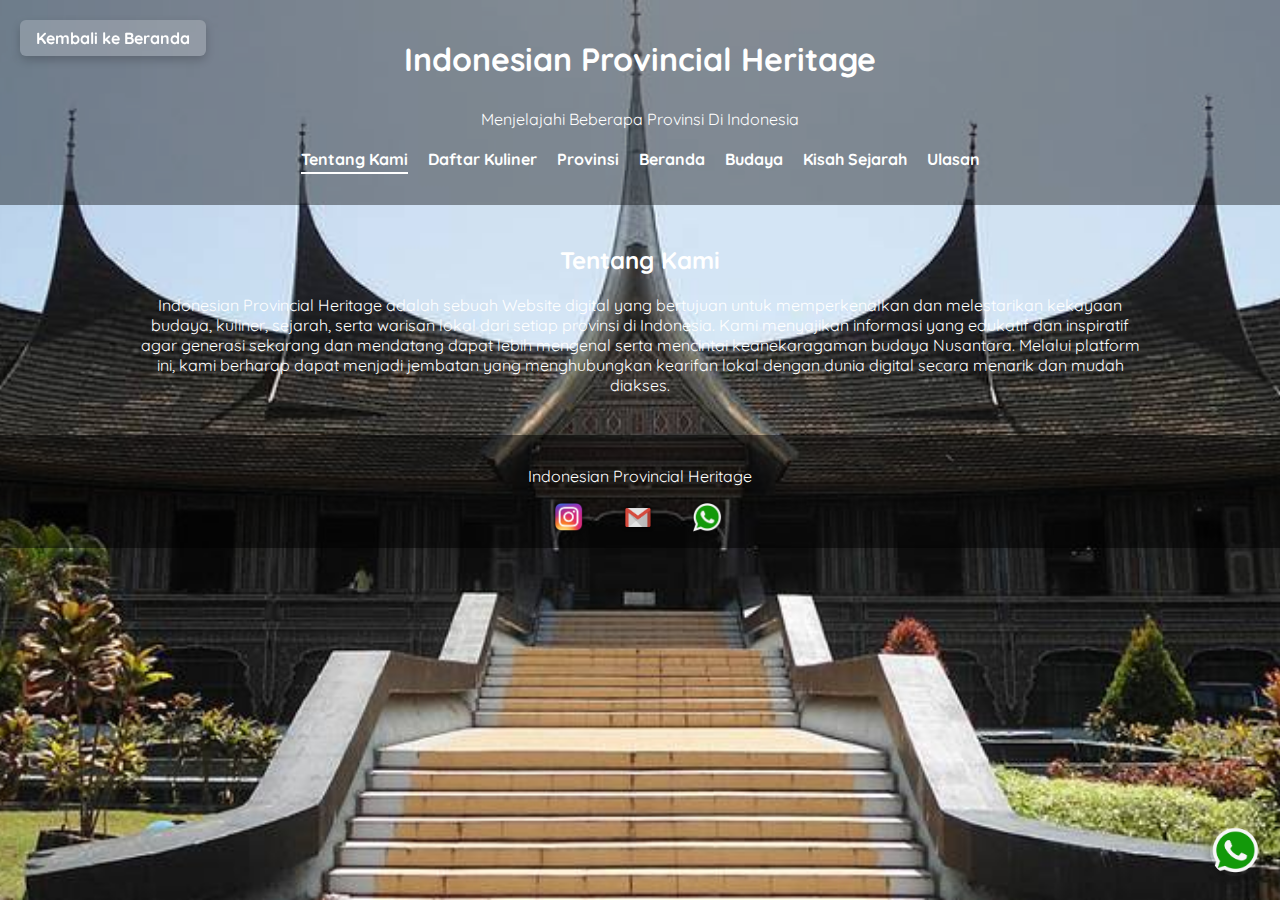
<file: Tentang.html>
<!DOCTYPE html>
<html lang="id">
<head>
  <meta charset="UTF-8" />
  <link href="https://fonts.googleapis.com/css2?family=Quicksand&display=swap" rel="stylesheet">
  <meta name="viewport" content="width=device-width, initial-scale=1.0" />
  <title>Kuliner Khas Daerah</title>
  <link rel="stylesheet" href="style.css" />
  <script src="script.js" defer></script>
</head>
<body class="bg-indonesia">
   <a href="index.html" class="back-to-home">Kembali ke Beranda</a>
  <header>
    <h1>Indonesian Provincial Heritage</h1>
    <nav>
      <h>Menjelajahi Beberapa Provinsi Di Indonesia</h>
      <ul>
        <li><a href="Tentang.html" class="active">Tentang Kami</a></li>
        <li><a href="kuliner.html">Daftar Kuliner</a></li>
        <li><a href="provinsi.html">Provinsi</a></li>
        <li><a href="index.html">Beranda</a></li>
        <li><a href="budaya.html">Budaya</a></li>
        <li><a href="sejarah.html">Kisah Sejarah</a></li>
        <li><a href="ulasan.html">Ulasan</a></li>
      </ul>
    </nav>
  </header>
  <body>
<section class="section aktif">
    <h2>Tentang Kami</h2>
    <p>Indonesian Provincial Heritage adalah sebuah Website digital yang bertujuan untuk memperkenalkan dan melestarikan kekayaan budaya, kuliner, sejarah, serta warisan lokal dari setiap provinsi di Indonesia. Kami menyajikan informasi yang edukatif dan inspiratif agar generasi sekarang dan mendatang dapat lebih mengenal serta mencintai keanekaragaman budaya Nusantara. Melalui platform ini, kami berharap dapat menjadi jembatan yang menghubungkan kearifan lokal dengan dunia digital secara menarik dan mudah diakses.</p>
</section>

 <a href="https://wa.me/6283808627449" class="wa-float" target="_blank">
  <img src="image/whatsapp-logo-png-hd-2.png" alt="WhatsApp">
</a>

 <footer>
  <p>Indonesian Provincial Heritage</p>

  <div style="margin-top: 10px;">
    <!-- Instagram -->
    <a href="https://www.instagram.com/xthitya" target="_blank">
      <img src="image/Instagram-IG-Logo-Transparent-Image.png" alt="Instagram" style="width: 30px; vertical-align: middle;">
    </a>

    <!-- Email -->
    <a href="aditiya040101@gmail.com" style="margin-left: 20px;">
      <img src="image/email.png" alt="Email" style="width: 30px; vertical-align: middle;">
    </a>

    <!-- WhatsApp -->
    <a href="https://wa.me/6283808627449" target="_blank" style="margin-left: 20px;">
      <img src="image/whatsapp-logo-png-hd-2.png" alt="WhatsApp" style="width:30px; vertical-align: middle;">
    </a>
  </div>
</footer>

</body>
</html>
</file>
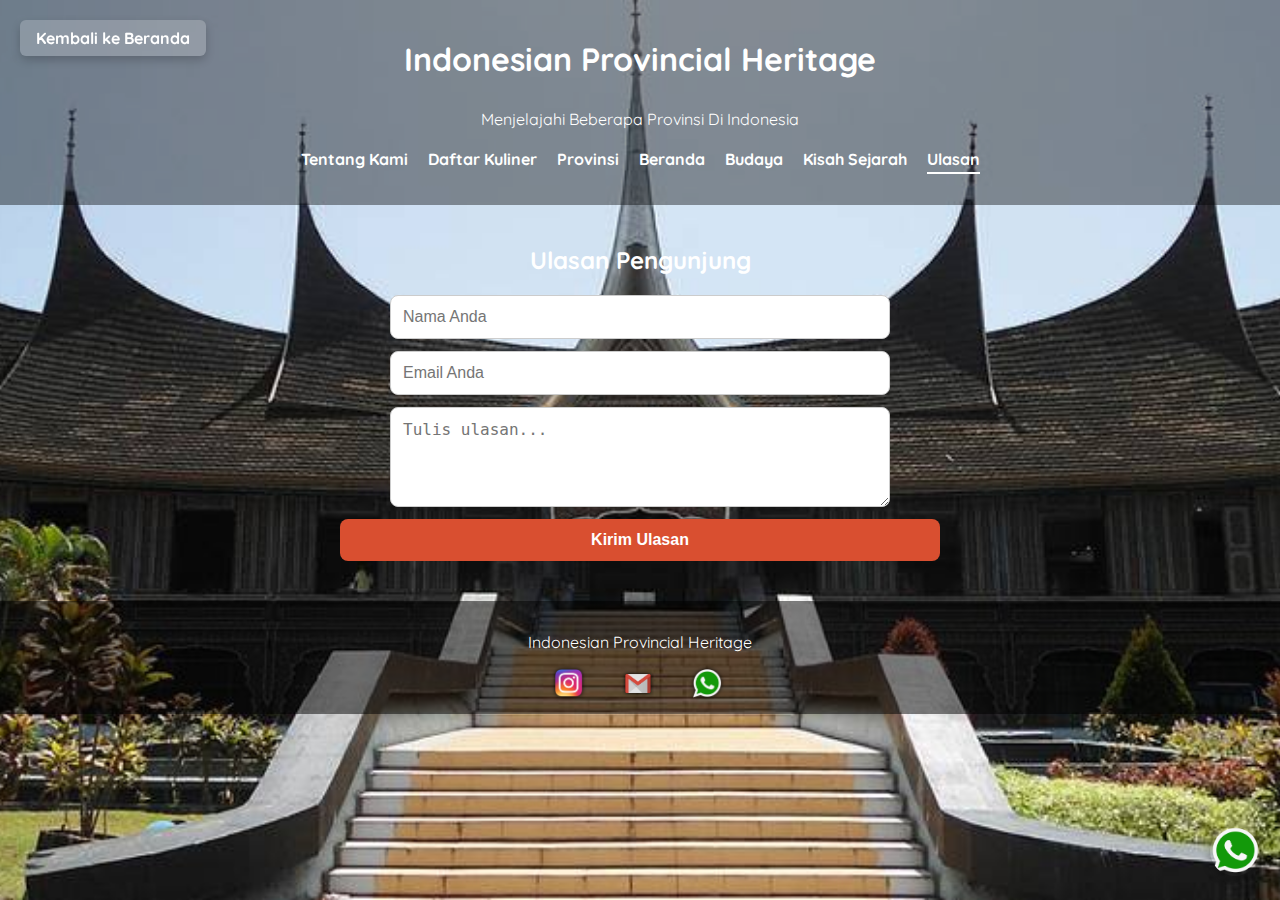
<file: ulasan.html>
<!DOCTYPE html>
<html lang="id">
<head>
  <meta charset="UTF-8" />
  <meta name="viewport" content="width=device-width, initial-scale=1.0" />
  <link href="https://fonts.googleapis.com/css2?family=Quicksand&display=swap" rel="stylesheet">
  <title>Ulasan Pengunjung</title>
  <link rel="stylesheet" href="style.css" />
  <script src="script.js" defer></script>
</head>
<body class="bg-indonesia">
  <a href="index.html" class="back-to-home">Kembali ke Beranda</a>
  <header>
    <h1>Indonesian Provincial Heritage</h1>
    <nav>
      <h>Menjelajahi Beberapa Provinsi Di Indonesia</h>
      <ul>
        <li><a href="Tentang.html">Tentang Kami</a></li>
        <li><a href="kuliner.html">Daftar Kuliner</a></li>
        <li><a href="provinsi.html">Provinsi</a></li>
        <li><a href="index.html">Beranda</a></li>
        <li><a href="budaya.html">Budaya</a></li>
        <li><a href="sejarah.html">Kisah Sejarah</a></li>
        <li><a href="ulasan.html" class="active">Ulasan</a></li>
      </ul>
    </nav>
  </header>

  <section class="section aktif">
    <h2>Ulasan Pengunjung</h2>

    <form id="form-ulasan">
      <input type="text" id="nama" placeholder="Nama Anda" required />
      <input type="email" id="email" placeholder="Email Anda" required />
      <textarea id="isi-ulasan" placeholder="Tulis ulasan..." required></textarea>
      <button type="submit">Kirim Ulasan</button>
    </form>

    <div id="daftar-ulasan">
    </div>
  </section>

  <a href="https://wa.me/6283808627449" class="wa-float" target="_blank">
  <img src="image/whatsapp-logo-png-hd-2.png" alt="WhatsApp">
</a>

 <footer>
  <p>Indonesian Provincial Heritage</p>

  <div style="margin-top: 10px;">
    <!-- Instagram -->
    <a href="https://www.instagram.com/xthitya" target="_blank">
      <img src="image/Instagram-IG-Logo-Transparent-Image.png" alt="Instagram" style="width: 30px; vertical-align: middle;">
    </a>

    <!-- Email -->
    <a href="aditiya040101@gmail.com" style="margin-left: 20px;">
      <img src="image/email.png" alt="Email" style="width: 30px; vertical-align: middle;">
    </a>

    <!-- WhatsApp -->
    <a href="https://wa.me/6283808627449" target="_blank" style="margin-left: 20px;">
      <img src="image/whatsapp-logo-png-hd-2.png" alt="WhatsApp" style="width:30px; vertical-align: middle;">
    </a>
  </div>
</footer>
</body>
</html>
</file>
<file: style.css>
body {
  font-family: 'Quicksand', sans-serif;
  margin: 0;
  background: #f9e4c8;
}

/* ========== HEADER ========== */
header {
  background-image: url('image/bendera merah putih dan peta indonesia.jpg');
  background-size: cover;
  background-position: center;
  color: white;
  text-align: center;
  padding: 10px 20px 20px;
  position: relative;
}

header::before {
  content: "";
  position: absolute;
  top: 0; left: 0;
  width: 100%;
  height: 100%;
  background: rgba(0, 0, 0, 0.4);
  z-index: 0;
}

header h1, header nav {
  position: relative;
  z-index: 1;
  padding-top: 8px;
}

/* ========== NAVIGATION ========== */
nav ul {
  list-style: none;
  display: flex;
  justify-content: center;
  flex-wrap: wrap;
  gap: 20px;
  padding: 0;
  margin-top: 20px;
}

nav a {
  color: white;
  text-decoration: none;
  font-weight: bold;
  cursor: pointer;
}

nav a.active {
  border-bottom: 2px solid white;
  padding-bottom: 3px;
}

nav button,
.daftar-provinsi button {
  margin: 5px;
  padding: 10px 20px;
  background-color: #f77f00;
  color: white;
  border: none;
  border-radius: 6px;
  cursor: pointer;
  font-weight: bold;
  transition: background-color 0.3s;
}

nav button:hover,
.daftar-provinsi button:hover {
  background-color: #fcbf49;
}

/* ========== SECTION ========== */
.section {
  padding: 40px 20px;
  text-align: center;
  opacity: 0;
  transform: translateY(30px);
  transition: opacity 0.5s, transform 0.5s;
  display: none;
}

.section.aktif {
  display: block;
  opacity: 1;
  transform: translateY(0);
}

/* ========== BERANDA ========== */
.beranda-section {
  display: flex;
  flex-direction: column;
  align-items: center;
  padding: 40px 20px;
  text-align: center;
  background-color: #faebd7;
}

.beranda-section h2 {
  font-size: 2.2em;
  margin-bottom: 10px;
}

.beranda-section p {
  font-size: 1.1em;
  margin-bottom: 30px;
  max-width: 700px;
}

.gambar-beranda {
  width: 95%;
  max-width: 1000px;
  border-radius: 20px;
  margin: 20px auto;
  display: block;
  box-shadow: 0 4px 20px rgba(0,0,0,0.2);
  transition: transform 0.3s ease;
}

.gambar-beranda:hover {
  transform: scale(1.02);
}


/* ========== KULINER ========== */
.kuliner-list {
  display: flex;
  flex-wrap: wrap;
  gap: 20px;
  justify-content: center;
}

.kuliner-item {
  width: 220px;
  background: #fff;
  border-radius: 10px;
  box-shadow: 0 2px 48px rgba(0,0,0,0.1);
  transition: transform 0.3s ease;
  padding: 10px;
  box-sizing: border-box;
  text-align: center;
}

.kuliner-item img {
  width: 100%;
  height: 140px;
  object-fit: cover;
  border-radius: 8px;
  transition: transform 0.3s ease;
}

.kuliner-item:hover,
.kuliner-item:hover img {
  transform: scale(1.05);
  box-shadow: 0 0 10px rgba(0,0,0,0.2);
}

.keterangan {
  display: none;
  margin-top: 10px;
  background-color: #fff0e6;
  padding: 10px;
  border-radius: 5px;
  font-size: 0.9em;
}

.kuliner-provinsi {
  margin-top: 20px;
  background-color: #fff0e6;
  padding: 20px;
  border-radius: 10px;
  text-align: center;
}

.kuliner-provinsi img {
  max-width: 100%;
  height: auto;
  border-radius: 10px;
  margin-bottom: 10px;
}

.kuliner-provinsi .kuliner-item {
  margin-bottom: 20px;
}

/* ========== BUDAYA ========= */
.budaya-list{
  display: flex;
  flex-wrap: wrap;
  gap: 20px;
  justify-content: center;
  margin-top: 20px;
}

.budaya-item {
  width: 220px;
  background-color: #fff;
  border-radius: 10px;
  box-shadow: 0 2px 10px rgba(0, 0, 0, 0.1);
  padding: 10px;
  box-sizing: border-box;
  text-align: center;
  transition: transform 0.3s ease;
}

.budaya-item img {
  width: 100%;
  height: 140px;
  object-fit: cover;
  border-radius: 8px;
}

.budaya-item:hover {
  transform: scale(1.05);
}

.konten-budaya {
  margin-top: 20px;
  background-color: #fff0e6;
  padding: 20px;
  border-radius: 10px;
  text-align: center;
}

.konten-budaya img {
  max-width: 100%;
  height: auto;
  border-radius: 10px;
  margin-bottom: 15px;
}

/*======== sejarah ===*/




/* ========== FORM ULASAN ========== */
form#form-ulasan {
  margin-top: 20px;
  display: flex;
  flex-direction: column;
  align-items: center;
}

#form-ulasan input,
#form-ulasan textarea {
  width: 80%;
  max-width: 500px;
  margin-bottom: 10px;
  padding: 10px;
  border: 1px solid #ccc;
  border-radius: 5px;
}

#form-ulasan button {
  padding: 10px 20px;
  background-color: #d94f30;
  color: white;
  border: none;
  border-radius: 5px;
  cursor: pointer;
}


/* ========== FOother ===== */
footer {
  position: relative;
  background-image: url('image/indonesia.png');
  background-size: cover;
  background-position: center;
  color: white;
  text-align: center;
  padding: 30px 10px;
  overflow: hidden;
}

footer::before {
  content: "";
  position: absolute;
  inset: 0;
  background: rgba(0, 0, 0, 0.5); /* efek gelap */
  z-index: 0;
}

footer p,
footer a {
  position: relative;
  z-index: 1;
}

footer a {
  text-decoration: none;
  color: white;
  margin: 0 10px;
  font-weight: bold;
  display: inline-block;
}

footer img {
  width: 28px;
  vertical-align: middle;
  margin-right: 6px;
}


/* ========== RESPONSIVE ========== */
@media screen and (max-width: 768px) {
  .kuliner-item {
    width: 90%;
  }

  nav ul {
    flex-direction: column;
    gap: 10px;
  }
}

/* ========== WHATSAPP FLOATING ICON ========== */
.wa-float {
  position: fixed;
  bottom: 20px;
  right: 20px;
  z-index: 1000;
}

.wa-float img {
  width: 50px;
  height: 50px;
  border-radius: 50%;
  box-shadow: 0 4px 10px rgba(0, 0, 0, 0.3);
  transition: transform 0.3s;
}

.wa-float img:hover {
  transform: scale(1.1);
}

.sejarah-list {
  display: flex;
  flex-wrap: wrap;
  gap: 20px;
  justify-content: center;
  margin: 20px;
}

.sejarah-list {
   display: flex;
  flex-wrap: wrap;
  gap: 20px;
  justify-content: center;
  margin-top: 20px;
}

/* ========== HEADER ========== */
header {
  background-image: url('image/bendera merah putih dan peta indonesia.jpg');
  background-size: cover;
  background-position: center;
  color: white;
  text-align: center;
  padding: 10px 20px 20px;
  position: relative;
}

header::before {
  content: "";
  position: absolute;
  top: 0; left: 0;
  width: 100%;
  height: 100%;
  background: rgba(0, 0, 0, 0.4);
  z-index: 0;
}

header h1, header nav {
  position: relative;
  z-index: 1;
  padding-top: 8px;
}

/* ========== NAVIGATION ========== */
nav ul {
  list-style: none;
  display: flex;
  justify-content: center;
  flex-wrap: wrap;
  gap: 20px;
  padding: 0;
  margin-top: 20px;
}

nav a {
  color: white;
  text-decoration: none;
  font-weight: bold;
  cursor: pointer;
}

nav a.active {
  border-bottom: 2px solid white;
  padding-bottom: 3px;
}

nav button,
.daftar-provinsi button {
  margin: 5px;
  padding: 10px 20px;
  background-color: #f77f00;
  color: white;
  border: none;
  border-radius: 6px;
  cursor: pointer;
  font-weight: bold;
  transition: all 0.3s ease;
}

nav button:hover,
.daftar-provinsi button:hover {
  background-color: #fcbf49;
}

/* ========== SECTION ========== */
.section {
  padding: 40px 20px;
  text-align: center;
  opacity: 0;
  transform: translateY(30px);
  transition: opacity 0.5s, transform 0.5s;
  display: none;
}

.section.aktif {
  display: block;
  opacity: 1;
  transform: translateY(0);
}

/* ========== BERANDA ========== */
.welcome-section h1 {
  margin-top: 10px;
}

.gambar-beranda {
  width: 80%;
  max-width: 600px;
  border-radius: 15px;
  margin-top: 20px;
  background: rgba(0, 0, 0, 0.2);
  display: block;
  margin-left: auto;
  margin-right: auto;
}

/* ========== KULINER ========== */
.kuliner-list {
  display: flex;
  flex-wrap: wrap;
  gap: 20px;
  justify-content: center;
}

.kuliner-item {
  width: 220px;
  background: #fff;
  border-radius: 10px;
  box-shadow: 0 2px 48px rgba(0,0,0,0.1);
  transition: transform 0.3s ease;
  padding: 10px;
  box-sizing: border-box;
  text-align: center;
}

.kuliner-item img {
  width: 100%;
  height: 140px;
  object-fit: cover;
  border-radius: 8px;
  transition: transform 0.3s ease;
  border: 1px solid transparent;
  box-shadow: 0 2px 10px rgba(0, 0, 0, 0.1);
  transition: transform 0.3s ease, box-shadow 0.3s ease;

}

.kuliner-item:hover,
.kuliner-item:hover img {
  transform: scale(1.03);
  box-shadow: 0 4px 14px rgba(0, 0, 0, 0.2);
}

.keterangan {
  display: none;
  margin-top: 10px;
  background-color: #fff0e6;
  padding: 10px;
  border-radius: 5px;
  font-size: 0.9em;
}

.kuliner-provinsi {
  margin-top: 20px;
  background-color: #fff0e6;
  padding: 20px;
  border-radius: 10px;
  text-align: center;
}

.kuliner-provinsi img {
  max-width: 100%;
  height: auto;
  border-radius: 10px;
  margin-bottom: 10px;
}

.kuliner-provinsi .kuliner-item {
  margin-bottom: 20px;
}

/* ========== BUDAYA & GALERI ========== */
.budaya-list {
  display: flex;
  flex-wrap: wrap;
  gap: 20px;
  justify-content: center;
  margin-top: 20px;
}

.budaya-item {
  width: 220px;
  background-color: #fff;
  border-radius: 10px;
  box-shadow: 0 2px 10px rgba(0, 0, 0, 0.1);
  padding: 10px;
  box-sizing: border-box;
  text-align: center;
  transition: transform 0.3s ease;
}

.budaya-item img {
  width: 100%;
  height: 140px;
  object-fit: cover;
  border-radius: 8px;
  transition: transform 0.3s ease;
  border: 1px solid transparent;
  box-shadow: 0 2px 10px rgba(0, 0, 0, 0.1);
  transition: transform 0.3s ease, box-shadow 0.3s ease;
}

.budaya-item:hover {
  transform: scale(1.03);
  box-shadow: 0 4px 14px rgba(0, 0, 0, 0.2);
}

.konten-budaya, .konten-galeri {
  margin-top: 20px;
  background-color: rgba(0, 0, 0, 0.0); /* 0.5 = 50% transparan */
  padding: 20px;
  border-radius: 10px;
  text-align: center;
 transition: transform 0.3s ease;
}


.konten-budaya img {
  max-width: 100%;
  height: auto;
  border-radius: 10px;
  margin-bottom: 15px;
}

.judul-item {
  margin-top: 10px;
  font-size: 1.1em;
  font-weight: bold;
  color: #333;
}



/* ========== FORM ULASAN ========== */
form#form-ulasan {
  margin: 40px auto;
  max-width: 600px;
  padding: 20px;
  background-color: #fff;
  border-radius: 12px;
  box-shadow: 0 2px 12px rgba(0,0,0,0.1);
}

#form-ulasan input,
#form-ulasan textarea {
  width: 100%;
  padding: 12px;
  margin-bottom: 12px;
  border: 1px solid #ccc;
  border-radius: 8px;
  font-size: 1rem;
  box-sizing: border-box;
}

#form-ulasan textarea {
  resize: vertical;
  min-height: 100px;
}

#form-ulasan button {
  background-color: #d94f30;
  color: white;
  border: none;
  padding: 12px 24px;
  border-radius: 8px;
  font-weight: bold;
  font-size: 1rem;
  cursor: pointer;
  transition: background-color 0.3s ease;
  width: 100%;
}

#form-ulasan button:hover {
  background-color: #f77f00;
}

@media (max-width: 600px) {
  form#form-ulasan {
    padding: 16px;
  }

  #form-ulasan input,
  #form-ulasan textarea {
    font-size: 0.95rem;
  }

  #form-ulasan button {
    font-size: 0.95rem;
    padding: 10px 16px;
  }
}



/* ========== FOOTER ========== */
footer {
  background-color: #d94f30;
  color: white;
  text-align: center;
  padding: 15px;
}

footer a {
  text-decoration: none;
  color: white;
  margin: 0 10px;
}

footer img {
  vertical-align: middle;
  margin-right: 5px;
}




/* ========== DARK MODE ========== */
body.dark {
  background-color: #1a1a1a;
  color: white;
}

body.dark .kuliner-item {
  background-color: #333;
  color: white;
}

/* ========== RESPONSIVE ========== */
@media screen and (max-width: 768px) {
  .kuliner-item {
    width: 90%;
  }

  nav ul {
    flex-direction: column;
    gap: 10px;
  }
}

/* ========== WHATSAPP FLOATING ICON ========== */
.wa-float {
  position: fixed;
  bottom: 20px;
  right: 20px;
  z-index: 1000;
}

.wa-float img {
  width: 50px;
  height: 50px;
  border-radius: 100%;
  box-shadow: 0 4px 10px rgba(0, 0, 0, 0.3);
  transition: transform 0.3s;
}

.wa-float img:hover {
  transform: scale(1.1);
}

.kisahsejarah-list {
  display: flex;
  flex-wrap: wrap;
  gap: 20px;
  justify-content: center;
  margin: 20px;
}

.kisahsejarah-item img {
  width: 100%;
  height: 140px;
  object-fit: cover;
  border-radius: 8px;
  box-shadow: 0 2px 10px rgba(0, 0, 0, 0.1);
  transition: transform 0.3s ease;
}

.kisahsejarah-item:hover img {
  transform: scale(1.05);
  box-shadow: 0 0 10px rgba(0,0,0,0.2);
}

.sejarah-provinsi {
  margin-top: 20px;
  background-color: #fff0e6;
  padding: 20px;
  border-radius: 10px;
  text-align: center;
}

.sejarah-provinsi img {
  max-width: 100%;
  height: auto;
  border-radius: 10px;
  margin-bottom: 10px;
}

.sejarah-provinsi .kisahsejarah-item {
  margin-bottom: 20px;
}

.sejarah-item img {
 width: 220px;
  background-color: #fff;
  border-radius: 10px;
  box-shadow: 0 2px 10px rgba(0, 0, 0, 0.1);
  padding: 10px;
  box-sizing: border-box;
  text-align: center;
  transition: transform 0.3s ease;
}

.sejarah-item:hover,
.sejarah-item:hover img {
  transform: scale(1.05);
  box-shadow: 0 0 10px rgba(0,0,0,0.2);
}

.keterangan {
  display: none;
  margin-top: 10px;
  background-color: #fff0e6;
  padding: 10px;
  border-radius: 5px;
  font-size: 0.9em;
}

.sejarah-provinsi {
  margin-top: 20px;
  background-color: #fff0e6;
  padding: 20px;
  border-radius: 10px;
  text-align: center;
}

.sejarah-provinsi img {
  max-width: 100%;
  height: auto;
  border-radius: 10px;
  margin-bottom: 10px;
}

.sejarah-provinsi .sejarah-item {
  margin-bottom: 20px;
}

.beranda-section {
  background-image: url('image/bali beranda.jpg');
  background-size: cover;
  background-position: center;
  background-repeat: no-repeat;
  height: 100vh;
  display: flex;
  justify-content: center;
  align-items: center;
  text-align: center;
  position: relative;
}



.beranda-overlay {
  background-color: rgba(0, 0, 0, 0.5); /* efek gelap supaya teks kontras */
  padding: 30px;
  border-radius: 10px;
}

.beranda-overlay h2 {
  font-size: 2.8rem;
  margin-bottom: 10px;
}

.beranda-overlay p {
  font-size: 1.2rem;
  margin: 0 auto;
  max-width: 700px;
}

.jelajahi-wrapper {
  display: flex;
  flex-wrap: wrap;
  justify-content: center;
  gap: 12px;
  margin-top: 20px;
}

.cta-button {
  background-color: #f77f00;
  color: white;
  padding: 10px 20px;
  border-radius: 8px;
  text-decoration: none;
  font-weight: bold;
  transition: background-color 0.3s ease;
  box-shadow: 0 4px 10px rgba(0,0,0,0.1);
}

.cta-button:hover {
  background-color: #fcbf49;
}

.back-to-home {
  position: fixed;
  top: 20px;
  left: 20px;
  background-color: rgba(255, 255, 255, 0.2); /* transparan putih */
  color: white;
  padding: 8px 16px;
  border-radius: 6px;
  text-decoration: none;
  font-weight: bold;
  z-index: 999;
  box-shadow: 0 4px 10px rgba(0,0,0,0.2);
  backdrop-filter: blur(4px); /* efek blur belakang */
  transition: background-color 0.3s ease;
}

.back-to-home:hover {
  background-color: #fcbf49;
}

/* === FULL BACKGROUND DI BERANDA === */
body.beranda {
  background-image: url('image/bali beranda.jpg');
  background-size: cover;
  background-position: center;
  background-repeat: no-repeat;
  background-attachment: fixed;
  color: white;
}

/* === HEADER TRANSPARAN DI BERANDA === */
body.beranda header {
  background: transparent;
  box-shadow: none;
  position: relative;
  z-index: 1000;
}

body.beranda header::before {
  background: transparent;
}

body.beranda nav a {
  color: white;
}
body.beranda nav a:hover {
  color: #fcbf49;
}

/* === BERANDA SECTION === */
.beranda-section {
  min-height: 100vh;
  display: flex;
  justify-content: center;
  align-items: center;
  padding: 60px 20px;
  text-align: center;
}

.beranda-overlay {
  background: none !important;
  padding: 30px;
  border-radius: 0 !important;
  backdrop-filter: none !important;
  -webkit-backdrop-filter: none !important;
}


.beranda-overlay h2 {
  font-size: 2.5rem;
  margin-bottom: 10px;
}

.beranda-overlay p {
  font-size: 1.2rem;
  margin-bottom: 20px;
}

.jelajahi-wrapper {
  display: flex;
  gap: 15px;
  justify-content: center;
  flex-wrap: wrap;
}

.cta-button {
  background-color: #f77f00;
  color: white;
  padding: 10px 20px;
  border-radius: 8px;
  text-decoration: none;
  font-weight: bold;
  transition: background-color 0.3s ease;
  box-shadow: 0 4px 10px rgba(0,0,0,0.1);
}
.cta-button:hover {
  background-color: #fcbf49;
}

/* === FOOTER TRANSPARAN DI BERANDA === */
body.beranda footer {
  background: transparent;
  color: white;
  text-align: center;
  padding: 20px;
}

body.beranda footer::before {
  background: transparent;
}

body.beranda footer img {
  filter: drop-shadow(0 0 2px black);
}

/* ========== BACKGROUND UNTUK SEMUA HALAMAN ========== */
body.bg-indonesia {
  background-image: url('image/beranda 3.jpg');
  background-size: cover;
  background-position: center;
  background-repeat: no-repeat;
  background-attachment: fixed;
  color: white;
}

/* Jika ingin teks konten tetap mudah dibaca */
body.bg-indonesia main,
body.bg-indonesia section,
body.bg-indonesia .konten {
  background-color: rgba(0, 0, 0, 0.5); /* efek gelap */
  padding: 30px;
  border-radius: 10px;
  color: white;
  margin: 40px auto;
  max-width: 1000px;
}

body.bg-indonesia header,
body.bg-indonesia footer {
  background: transparent;
  box-shadow: none;
  color: white;
}

body.bg-indonesia nav a {
  color: white;
}

body.bg-indonesia footer img {
  filter: drop-shadow(0 0 2px black);
}

.judul-item {
  font-size: 1.1em;
  font-weight: bold;
  margin-top: 10px;
  text-align: center;
  color: #000; /* ganti jadi #333 kalau background putih */
}

.budaya-item p,
.kuliner-item p,
.sejarah-item p {
  display: block;
  font-size: 0.95em;
  color: #000;
  margin-top: 8px;
}

.konten-budaya h3,
.konten-kuliner h3,
.konten-sejarah h3 {
  font-size: 2rem;
  font-weight: bold;
  color: #000;         
  background-color: #fff8f0;
  padding: 10px 20px;
  text-align: center;
  border-radius: 10px;
  margin: 30px auto 20px;
  max-width: 400px;
}

.budaya-item img,
.sejarah-item img {
 width: 100%;
  height: 140px;
  object-fit: cover;
  border-radius: 8px;
  transition: transform 0.3s ease;
  border: 1px solid transparent;
  box-shadow: 0 2px 10px rgba(0, 0, 0, 0.1);
  transition: transform 0.3s ease, box-shadow 0.3s ease;
}

.budaya-item img:hover,
.sejarah-item img:hover {
  transform: scale(1.03);
  box-shadow: 0 4px 14px rgba(0, 0, 0, 0.2);
}

.sejarah-item h3, 
.sejarah-item h4, 
.sejarah-item p, 
.provinsi-title {
  color:#fff !important;         /* Warna teks jadi gelap dan terbaca */
  opacity: 1 !important;          /* Pastikan tidak transparan */
}

.sejarah-item {
  background-color: #fdebd0;      /* Latar kisah bisa lembut */
  padding: 20px;
  border-radius: 12px;
  box-shadow: 0 2px 10px rgba(0,0,0,0.1);
}

.sejarah-item h3 {
  font-size: 1.5em;
  font-weight: bold;
  color: #222;
}

.sejarah-item p {
  color: #444;
  line-height: 1.6;
}

.sejarah-item img {
  display: block;           /* penting agar bisa diberi margin auto */
  margin: 0 auto;           /* memposisikan di tengah */
  width: 20%;              /* isi lebar container */
  max-width: 20%;          /* hindari overflow */
  height: auto;             /* proporsional sesuai aslinya */
  object-fit: cover;        /* potong bagian tak perlu agar penuh */
  border-radius: 10px;
  box-shadow: 0 2px 10px rgba(0, 0, 0, 0.1);
}

.budaya-item img {
  width: 100%;
  height: auto;
  object-fit: contain;
  background-color: #fff; /* opsional biar rapi */
  border-radius: 8px;
}


.budaya-item img:hover {
  transform: scale(1.03);
  box-shadow: 0 4px 14px rgba(0, 0, 0, 0.2); /* saat hover */
}

.galeri-item {
  width: 240px;
  height: auto;
  border-radius: 12px;
  box-shadow: 0 4px 12px rgba(0, 0, 0, 0.15);
  background-color: #fff;
  margin: 10px;
  text-align: center;
  overflow: hidden;
}

.galeri-item img {
  width: 100%;
  height: 140px;
  object-fit: contain;
  background-color: #fff; /* opsional, biar latar belakang putih */
  border-radius: 8px;
}


.galeri-caption {
  font-size: 14px;
  color: #333;
  padding: 10px;
  background-color: #f9f9f9;
  margin: 0;
}

body.beranda nav ul li:not(:has(a[href="index.html"])) {
  display: none;
}

body.beranda .hide-di-beranda {
  display: none;
}

form#form-ulasan {
  background: none !important;
  box-shadow: none !important;
  border: none !important;
  padding: 0 !important;
  margin: 0 auto !important;
  max-width: 600px !important;
  color: white !important;
}

/* HILANGKAN background pembungkus form (kalau ada) */
body.bg-indonesia main,
body.bg-indonesia section,
body.bg-indonesia .konten {
  background: none !important;
  box-shadow: none !important;
  padding: 0 !important;
}


@media screen and (max-width: 768px) {
  .kuliner-item {
    width: 50% !important;
  }

  .kuliner-item img {
    width: 100% !important;
    height: auto !important;
    object-fit: contain !important;
  }
}

.kisahsejarah-item {
  padding: 20px;
  margin: 20px auto;
  border-radius: 12px;
  max-width: 800px;
  box-shadow: 0 4px 12px rgba(0, 0, 0, 0.1);
  display: flex;
  flex-direction: column;
  align-items: center;
  text-align: center;
}

.kisahsejarah-item img {
  width: 100%;
  max-width: 300px;
  height: auto;
  object-fit: contain;
  border-radius: 12px;
  margin-bottom: 15px;
}

@media screen and (max-width: 768px) {
  .kisahsejarah-item {
    padding: 15px;
    margin: 15px;
  }

  .kisahsejarah-item img {
    max-width: 90%;
  }
}
</file>
